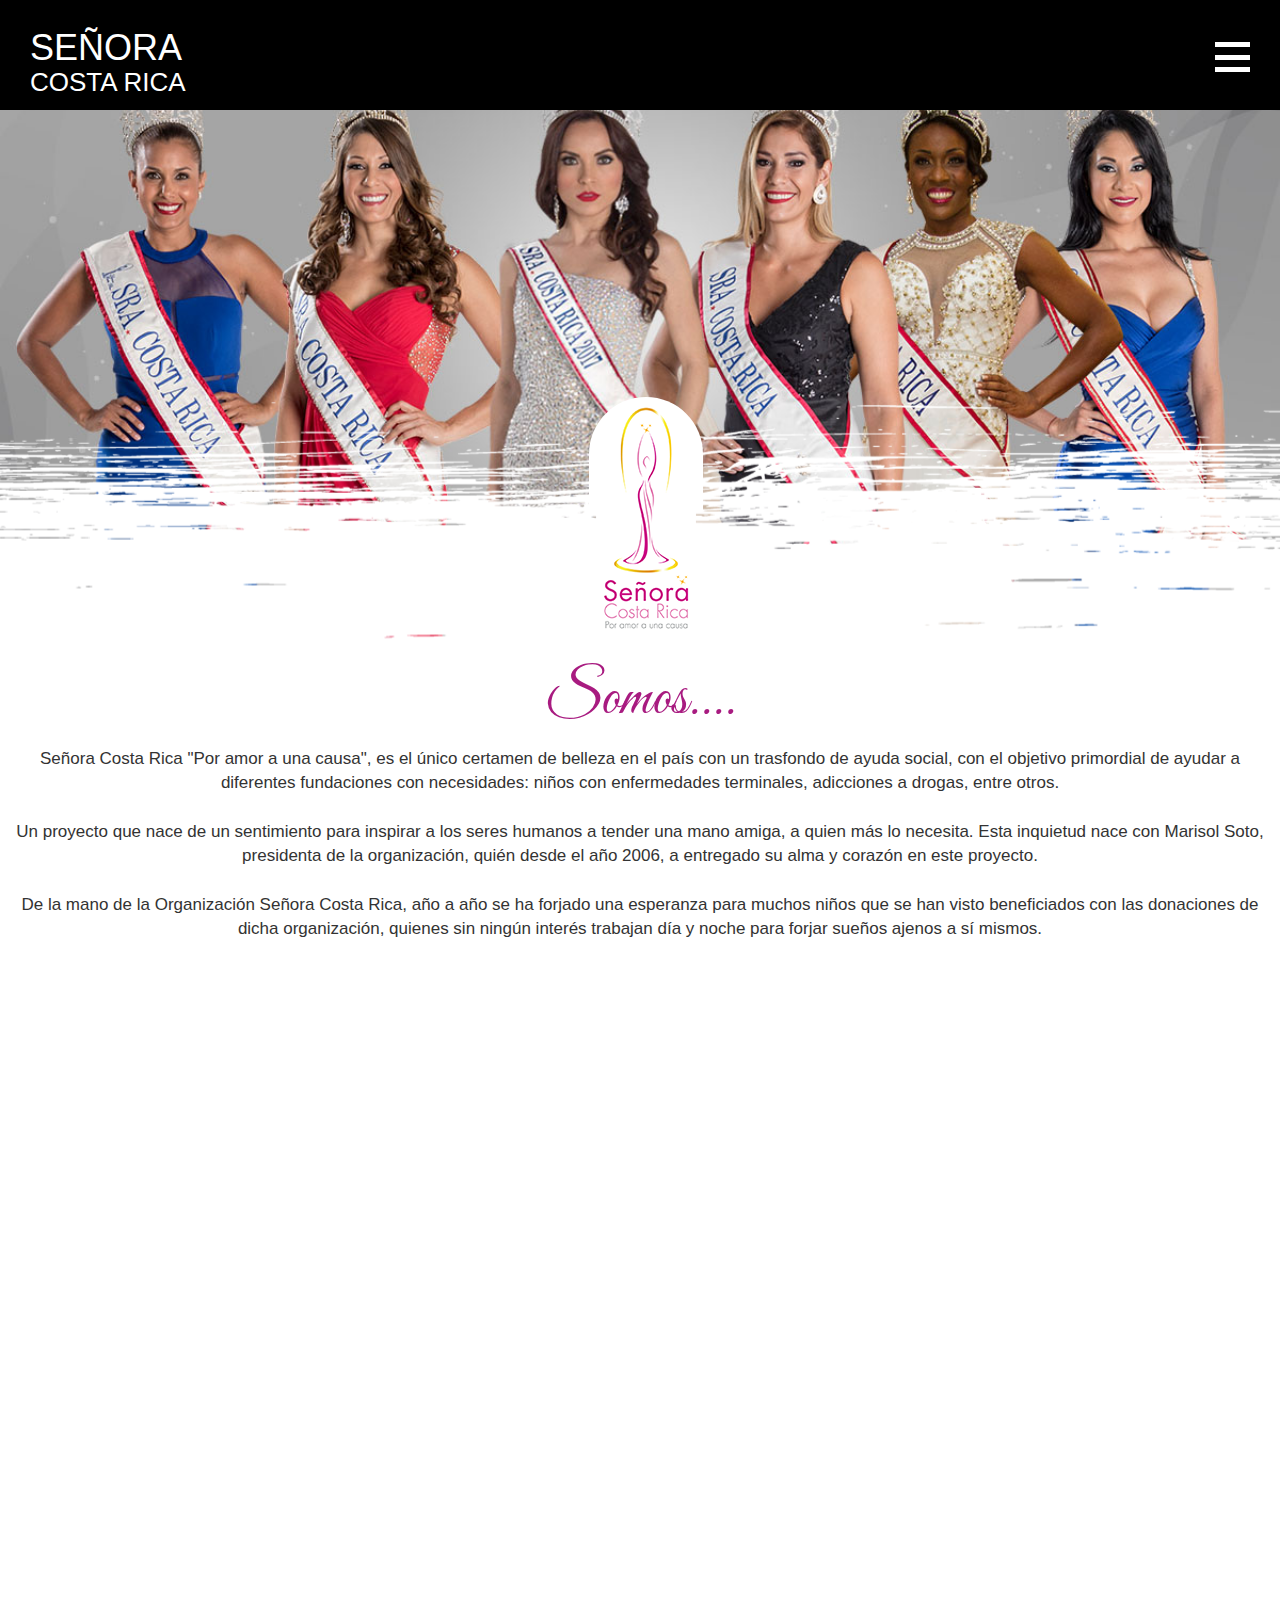
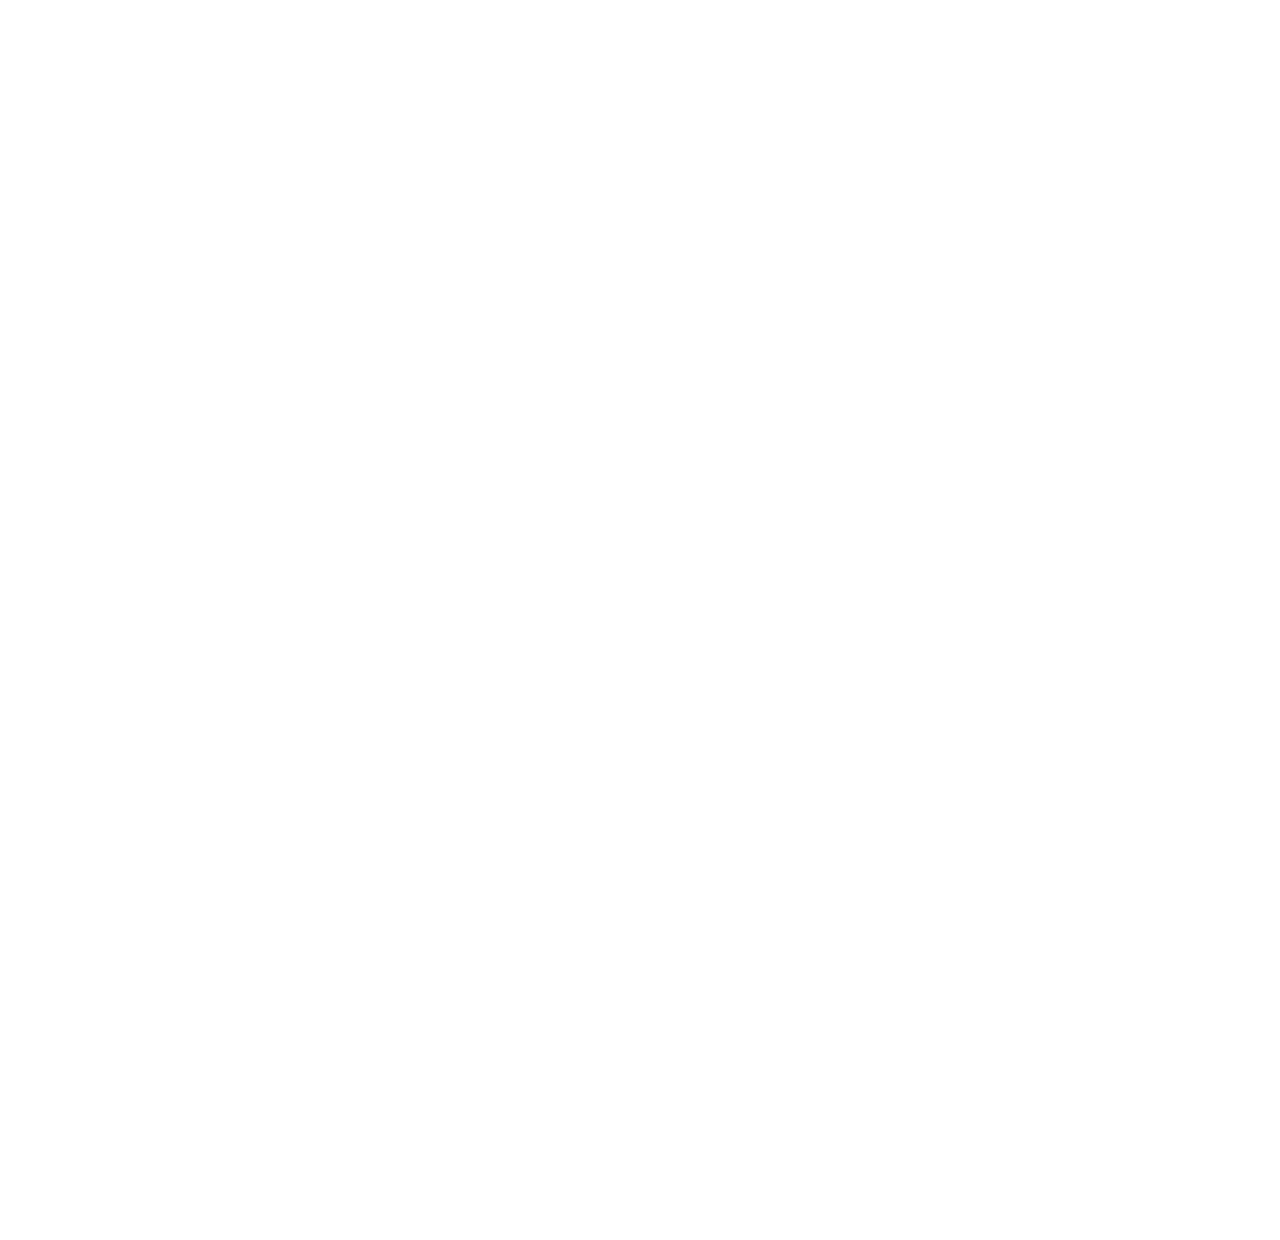
<file: index.html>
<!DOCTYPE html>
<html lang="en">
<head>
  <title>Sra Costa Rica</title>
  <meta charset="utf-8">
  <meta name="viewport" content="width=device-width, initial-scale=1">
  <link rel="stylesheet" href="css/bootstrap.min.css">
  <link rel="stylesheet" href="css/animate.css">
  <link rel="stylesheet" href="css/imagehover.min.css">
  <link rel="stylesheet" href="css/style.css">
  <link rel="stylesheet" href="css/mediaquerys.css">
  <link href="https://fonts.googleapis.com/css?family=Great+Vibes" rel="stylesheet">
 
</head>
<body>
    <div class="menu-fixed">
        <header>
            <div class="container-fluid hidden-xs hidden-sm">
                <div class="logo col-xs-12 col-sm-4 col-md-3 col-lg-3">
                    <a href="index.html">
                        <h1 class="txt-white">SEÑORA</h1>
                        <h3 class="txt-white font-26">COSTA RICA</h3>
                    </a>
                </div>
                <div class="col-xs-12 col-sm-6 col-md-7 col-lg-7">
                    <div class="clearfix">
                        <nav class="navbar navbar-default" id="menu-responsive" role="navigation">
                            <ul class="nav navbar-nav" id="liste1">
                                <li>
                                    <a href="index.html">Inicio</a>
                                </li>
                                <li>
                                    <a href="nosotros.html">Quiénes Sómos</a>
                                </li>
                                <li>
                                    <a href="historia.html">Historia</a>
                                </li>
                                <li>
                                    <a href="noticias.html">Noticias</a>
                                </li>
                                <li>
                                    <a href="galeria.php">Galería</a>
                                </li>
                                <li>
                                    <a href="inscripciones.php">Inscripciones</a>
                                </li>
                                <li>
                                    <a href="https://www.facebook.com/sracostarica" target="_blank">
                                        <img src="img/facebook-logo.png" alt="">
                                    </a>
                                </li>
                                <li>
                                    <a href="https://www.instagram.com/sracostarica" target="_blank">
                                        <img src="img/instagram-logo.png" alt="">
                                    </a>
                                </li>
                            </ul>
                        </nav>
                    </div>
                </div>
                <div id="app" class="col-xs-12 col-sm-2 col-md-2 col-lg-2">
                    <!-- BTN menu responsive -->
                    <div class="btn-menu-responsive menu-close">
                        <div class="in-btn-menu-responsive">
                            <span></span>
                            <span></span>
                            <span></span>
                        </div>
                    </div>
                    <!-- END BTN menu responsive -->
                </div>
            </div>


            <!-- MENU 768PX -->
            <div class="container-fluid hidden-lg hidden-md">
                <nav class="navbar navbar-default">
                  <div class="container-fluid">
                    <div class="navbar-header">
                      <button type="button" class="navbar-toggle collapsed" data-toggle="collapse" data-target="#navbar2">
                        <span class="sr-only">Toggle navigation</span>
                        <span class="icon-bar"></span>
                        <span class="icon-bar"></span>
                        <span class="icon-bar"></span>
                      </button>
                      <a class="navbar-brand" href="index.html">
                        <!-- <img src="img/logotipo1.png"> -->
                        <h1 class="txt-white">SEÑORA</h1>
                        <h3 class="txt-white font-26">COSTA RICA</h3>
                      </a>
                    </div>
                    <div id="navbar2" class="navbar-collapse collapse">
                      <ul class="nav navbar-nav navbar-right">
                        <li>
                            <a href="index.html">Inicio</a>
                        </li>
                        <li>
                            <a href="nosotros.html">Quiénes Sómos</a>
                        </li>
                        <li>
                            <a href="historia.html">Historia</a>
                        </li>
                        <li>
                            <a href="noticias.html">Noticias</a>
                        </li>
                        <li>
                            <a href="galeria.php">Galería</a>
                        </li>
                        <li>
                            <a href="inscripciones.php">Inscripciones</a>
                        </li>
                        <li class="hidden-xs">
                            <a href="https://www.facebook.com/sracostarica" target="_blank">
                                <img src="img/facebook-logo.png" alt="">
                            </a>
                        </li>
                        <li class="hidden-xs">
                            <a href="https://www.instagram.com/sracostarica" target="_blank">
                                <img src="img/instagram-logo.png" alt="">
                            </a>
                        </li>
                      </ul>
                    </div>
                    <!--/.nav-collapse -->
                  </div>
                  <!--/.container-fluid -->
                </nav>
            </div>
            
        </header>
    </div>
    <section class="image-principal aniview slow " data-av-animation="fadeIn">
        <div class="banner-wrapper">
            <div class="logotipo img-wrapper aniview" data-av-animation="slideInUp" >
                <img src="img/logotipo.png" alt="">
            </div>
        </div>
    </section>
    <section class="about-us">
        <div class="container-fluid">
            <div class="row aniview" data-av-animation="zoomIn">
                <h2 class="text-center txt-pink title-great font-60">Somos....</h2>
                <div class="col-xs-12">
                    <div class="description font-txt-general padding-top-1">
                        <p class="text-center ">
                            Señora Costa Rica "Por amor a una causa", es el único certamen de belleza en el 
                            país con un trasfondo de ayuda social, con el objetivo primordial de ayudar a 
                            diferentes fundaciones con necesidades: niños con enfermedades terminales, 
                            adicciones a drogas, entre otros.<br><br>
                            Un proyecto que nace de un sentimiento para inspirar a los seres humanos a
                            tender una mano amiga, a quien más lo necesita. Esta inquietud nace con Marisol 
                            Soto, presidenta de la organización, quién desde el año 2006, a entregado su alma 
                            y corazón en este proyecto.<br><br>
                            De la mano de la Organización Señora Costa Rica, año a año se ha forjado una esperanza 
                            para muchos niños que se han visto beneficiados con las donaciones de dicha organización, 
                            quienes sin ningún interés trabajan día y noche para forjar sueños ajenos a sí mismos.
                        </p>
                    </div>
                </div>
            </div>
        </div>
    </section>
    <section class="galery-inscriptions">
        <div class="container-fluid not-padding-col">
            <div class="clearfix">
                <div class="col-lg-6 col-md-6 col-sm-6 col-xs-12 not-padding-col aniview" data-av-animation="slideInLeft">
                    <a href="inscripciones.php">
                        <div class="col-heigth">
                            <div class="hovereffect">
                                <img class="img-responsive" src="img/inscripciones.png" alt="">
                                <div class="overlay">
                                    <h2>INSCRIPCIONES</h2>
                                </div>
                            </div>
                        </div>
                    </a>
                </div>
                <div class="col-xs-12 col-sm-6 col-md-6 col-lg-6 not-padding-col aniview" data-av-animation="slideInRight">
                    <a href="galeria.php">
                        <div class="col-heigth">
                            <div class="hovereffect">
                                <img class="img-responsive" src="img/galeria.png" alt="">
                                <div class="overlay">
                                    <h2>GALERÍA</h2>
                                    <!-- <p>
                                        <a href="galeria.html">Ver Más</a>
                                    </p> -->
                                </div>
                            </div>
                        </div>
                    </a>
                </div>
            </div>
        </div>
    </section>
    <section class="news">
        <div class="container-fluid not-padding-col">
            <div class="clearfix">
                <h3 class="text-center title-news font-26 aniview" data-av-animation="zoomInRight">Noticias</h3>
                <div class="col-xs-12 col-sm-6 col-md-8 col-lg-8 not-padding-col aniview" data-av-animation="bounceInLeft">
                    <div class="news-img-first height-max">
                    </div>
                </div>
                <div class="col-xs-12 col-sm-6 col-md-4 col-lg-4 not-padding-col mar-bottom-xs aniview" data-av-animation="bounceInRight">
                    <div class="bg-gray">
                        <div class="txt-content-news height-max">
                            <h4 class="text-center padding-top-5">Costa Rica obtinene el segundo  <br> 
                                lugar en Señora Mundo</h4>
                            <p class="text-center padding-top-1">
                                16 de diciembre, 2017 | La Nación
                            </p>
                            <div class="padding-top-5 text-center">
                                <a href="https://www.nacion.com/viva/costa-rica-obtiene-el-segundo-lugar-en-sra-mundo/55LNICVVU5BK5AHQEMNP5JQN74/story/" target="_blank" class="boton">
                                    Ver más
                                </a>
                            </div>
                        </div>
                    </div>
                </div>
                <div class="col-xs-12 col-sm-6 col-md-4 col-lg-4 not-padding-col aniview" data-av-animation="bounceInLeft">
                    <div class="bg-gray">
                        <div class="txt-content-news height-max">
                            <h4 class="text-center padding-top-5">Jennifer Miranda es la nueva <br> 
                                Señora Costa Rica</h4>
                            <p class="text-center padding-top-1">
                                7 Noviembre, 2017 | La Nación
                            </p>
                            <div class="padding-top-5 text-center">
                                <a href="https://www.nacion.com/viva/farandula/jennifer-miranda-es-la-nueva-senora-costa-rica/WXU2IK4HTBCN5F6U4X4O54XDJE/story/" target="_blank" class="boton">
                                    Ver más
                                </a>
                            </div> 
                        </div>
                    </div>
                </div>
                <div class="col-xs-12 col-sm-6 col-md-8 col-lg-8 not-padding-col aniview" data-av-animation="bounceInRight">
                    <div class="news-img-second height-max">
                    </div>
                </div>
            </div>
        </div>
    </section>
    <section class="patrocinadores">
        <div class="container-fluid">
            <!-- <div class="marca-de-agua">
            </div> -->
            <div class="row">
                <h3 class="text-center title-news font-26 margin-bottom-2 aniview" data-av-animation="zoomIn">Patrocinadores</h3>
                <div class="col-xs-6 col-sm-3 col-md-2 col-lg-2">
                    <div class="img-wrapper text-center aniview"  data-av-animation="zoomIn">
                        <img src="img/logos-patrocinadores/logo-1.png" alt="">
                    </div>
                </div>
                <div class="col-xs-6 col-sm-3 col-md-2 col-lg-2" >
                    <div class="img-wrapper text-center aniview" data-av-animation="zoomIn">
                        <img src="img/logos-patrocinadores/logo-2.png" alt="">
                    </div>
                </div>
                <div class="col-xs-6 col-sm-3 col-md-2 col-lg-2">
                    <div class="img-wrapper text-center aniview" data-av-animation="zoomIn">
                        <img src="img/logos-patrocinadores/logo-3.png" alt="">
                    </div>
                </div>
                <div class="col-xs-6 col-sm-3 col-md-2 col-lg-2 ">
                    <div class="img-wrapper text-center aniview" data-av-animation="zoomIn">
                        <img src="img/logos-patrocinadores/logo-4.png" alt="">
                    </div>
                </div>
                <div class="col-xs-6 col-sm-3 col-md-2 col-lg-2" >
                    <div class="img-wrapper text-center aniview" data-av-animation="zoomIn">
                        <img src="img/logos-patrocinadores/logo-5.png" alt="">
                    </div>
                </div>
                <div class="col-xs-6 col-sm-3 col-md-2 col-lg-2" >
                    <div class="img-wrapper text-center aniview" data-av-animation="zoomIn">
                        <img src="img/logos-patrocinadores/logo-6.png" alt="">
                    </div>
                </div>
                <div class="col-xs-6 col-sm-3 col-md-2 col-lg-2" >
                    <div class="img-wrapper text-center aniview" data-av-animation="zoomIn">
                        <img src="img/logos-patrocinadores/logo-7.png" alt="">
                    </div>
                </div>
                <div class="col-xs-6 col-sm-3 col-md-2 col-lg-2" >
                    <div class="img-wrapper text-center aniview" data-av-animation="zoomIn">
                        <img src="img/logos-patrocinadores/logo-8.png" alt="">
                    </div>
                </div>
                <div class="col-xs-6 col-sm-3 col-md-2 col-lg-2" > 
                    <div class="img-wrapper text-center aniview" data-av-animation="zoomIn">
                        <img src="img/logos-patrocinadores/logo-9.png" alt="">
                    </div>
                </div>
                <div class="col-xs-6 col-sm-3 col-md-2 col-lg-2">
                    <div class="img-wrapper text-center aniview" data-av-animation="zoomIn">
                        <img src="img/logos-patrocinadores/logo-10.png" alt="">
                    </div>
                </div>
                <div class="col-xs-6 col-sm-3 col-md-2 col-lg-2" >
                    <div class="img-wrapper text-center aniview" data-av-animation="zoomIn" >
                        <img src="img/logos-patrocinadores/logo-11.png" alt="">
                    </div>
                </div>
                <div class="col-xs-6 col-sm-3 col-md-2 col-lg-2" >
                    <div class="img-wrapper text-center aniview" data-av-animation="zoomIn">
                        <img src="img/logos-patrocinadores/logo-12.png" alt="">
                    </div>
                </div>
                <div class="col-xs-6 col-sm-3 col-md-2 col-lg-2" >
                    <div class="img-wrapper text-center aniview" data-av-animation="zoomIn">
                        <img src="img/logos-patrocinadores/logo-13.png" alt="">
                    </div>
                </div>
                <div class="col-xs-6 col-sm-3 col-md-2 col-lg-2" >
                    <div class="img-wrapper text-center aniview" data-av-animation="zoomIn">
                        <img src="img/logos-patrocinadores/logo-14.png" alt="">
                    </div>
                </div>
                <div class="col-xs-6 col-sm-3 col-md-2 col-lg-2" >
                    <div class="img-wrapper text-center aniview" data-av-animation="zoomIn">
                        <img src="img/logos-patrocinadores/logo-15.png" alt="">
                    </div>
                </div>
                <div class="col-xs-6 col-sm-3 col-md-2 col-lg-2">
                    <div class="img-wrapper text-center aniview" data-av-animation="zoomIn">
                        <img src="img/logos-patrocinadores/logo-16.png" alt="">
                    </div>
                </div>
                <div class="col-xs-6 col-sm-3 col-md-2 col-lg-2">
                    <div class="img-wrapper text-center aniview" data-av-animation="zoomIn">
                        <img src="img/logos-patrocinadores/logo-17.png" alt="">
                    </div>
                </div>
                <div class="col-xs-6 col-sm-3 col-md-2 col-lg-2 ">
                    <div class="img-wrapper text-center aniview" data-av-animation="zoomIn">
                        <img src="img/logos-patrocinadores/logo-18.png" alt="">
                    </div>
                </div>
            </div>
        </div>
    </section>
    <footer class="aniview"  data-av-animation="zoomIn">
        <div class="bgpink">
            <div class="container-fluid">
                <div class="row">
                    <div class="col-xs-12 col-sm-12 col-md-12 col-lg-12 text-center">
                        <div class="information-footer">
                            <p class="copyright">
                                Derechos reservados, Señora Costa Rica 2018
                            </p>
                            <p class="tel-email">
                                <a href="mailto:info@sracostarica.com">info@sracostarica.com</a>
                            </p>
                            <p>
                                <a href="https://www.facebook.com/sracostarica" class="icon" target="_blank">
                                    <img src="img/facebook-negro.png" alt="">
                                </a>
                                <a href="https://www.instagram.com/sracostarica" class="icon" target="_blank">
                                    <img src="img/instagram-negro.png" alt="">
                                </a>
                            </p>
                        </div>
                    </div>
                </div>
            </div>
        </div>
    </footer>
    <script src="js/jquery.js"></script>
    <script src="js/jquery.aniview.js"></script>
    <script src="js/bootstrap.min.js"></script>
    <script src ="js/main.js"></script>
    </body>
</html>
</file>
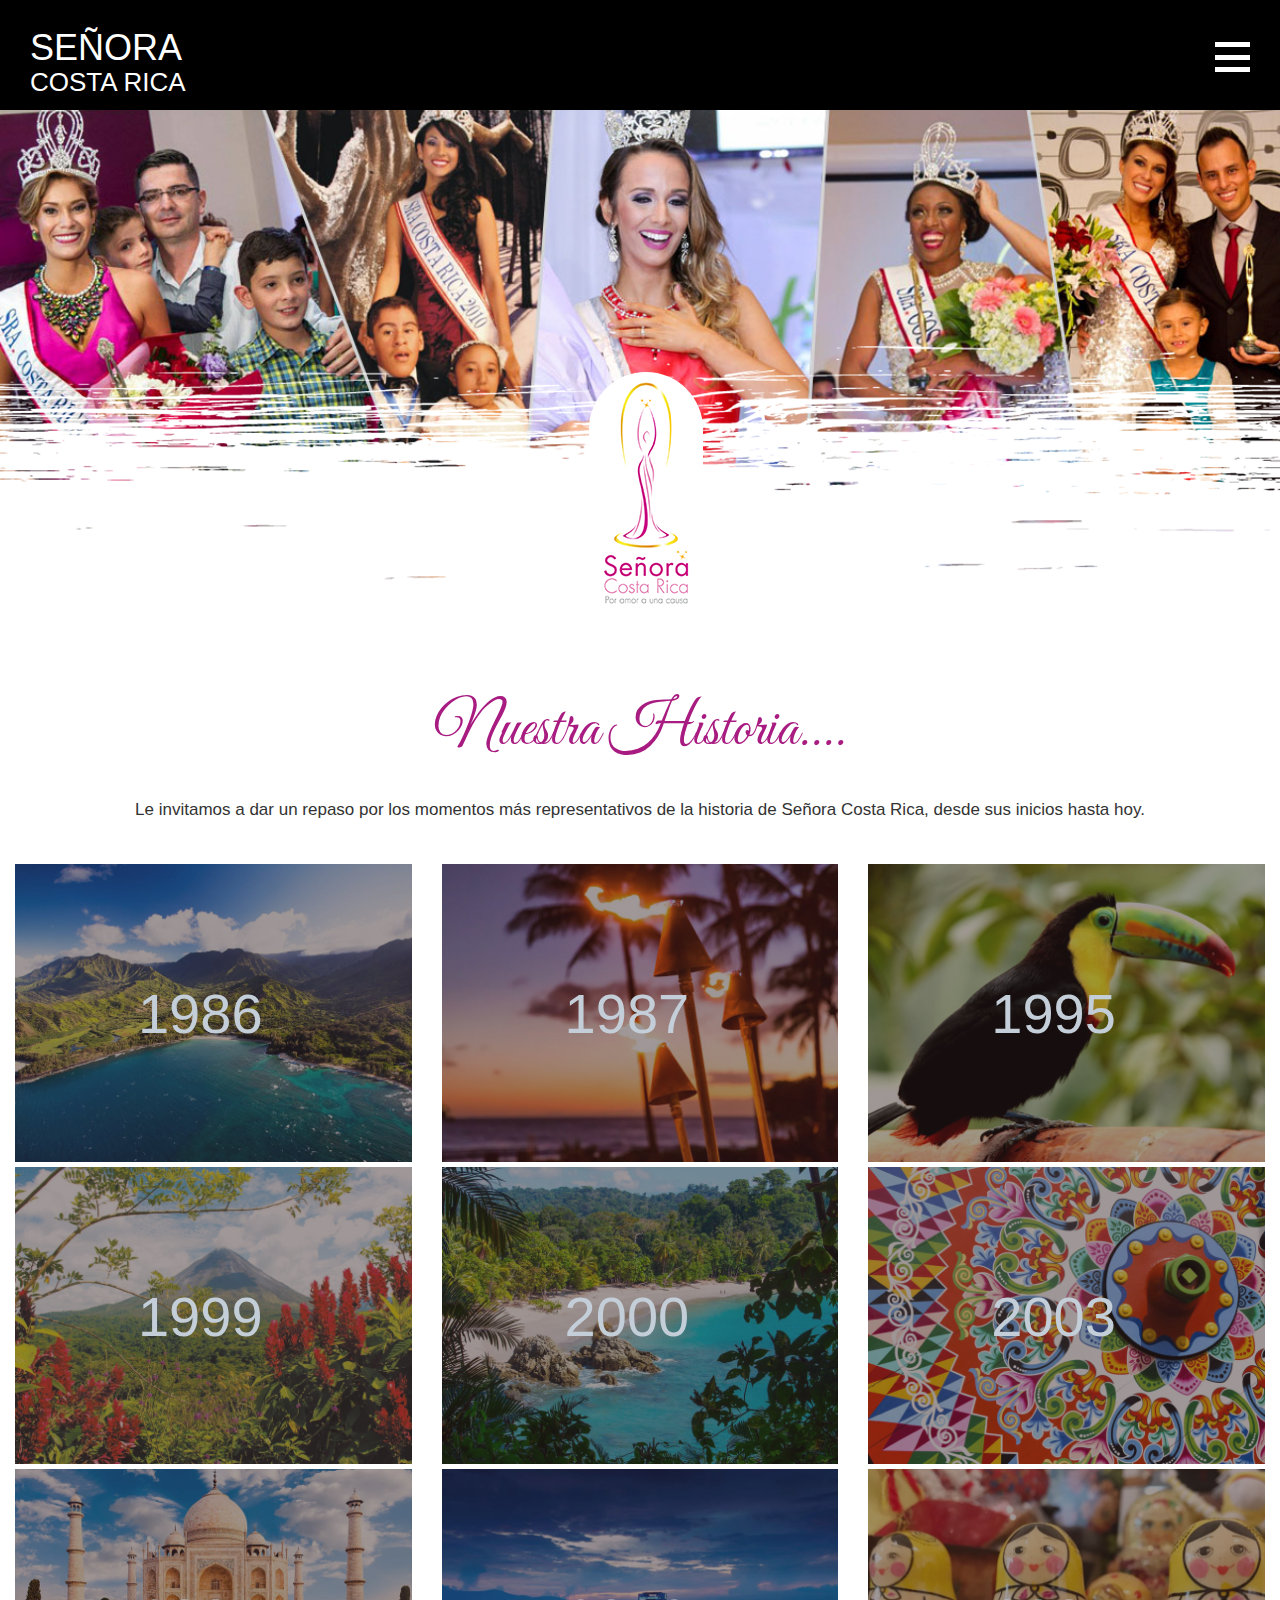
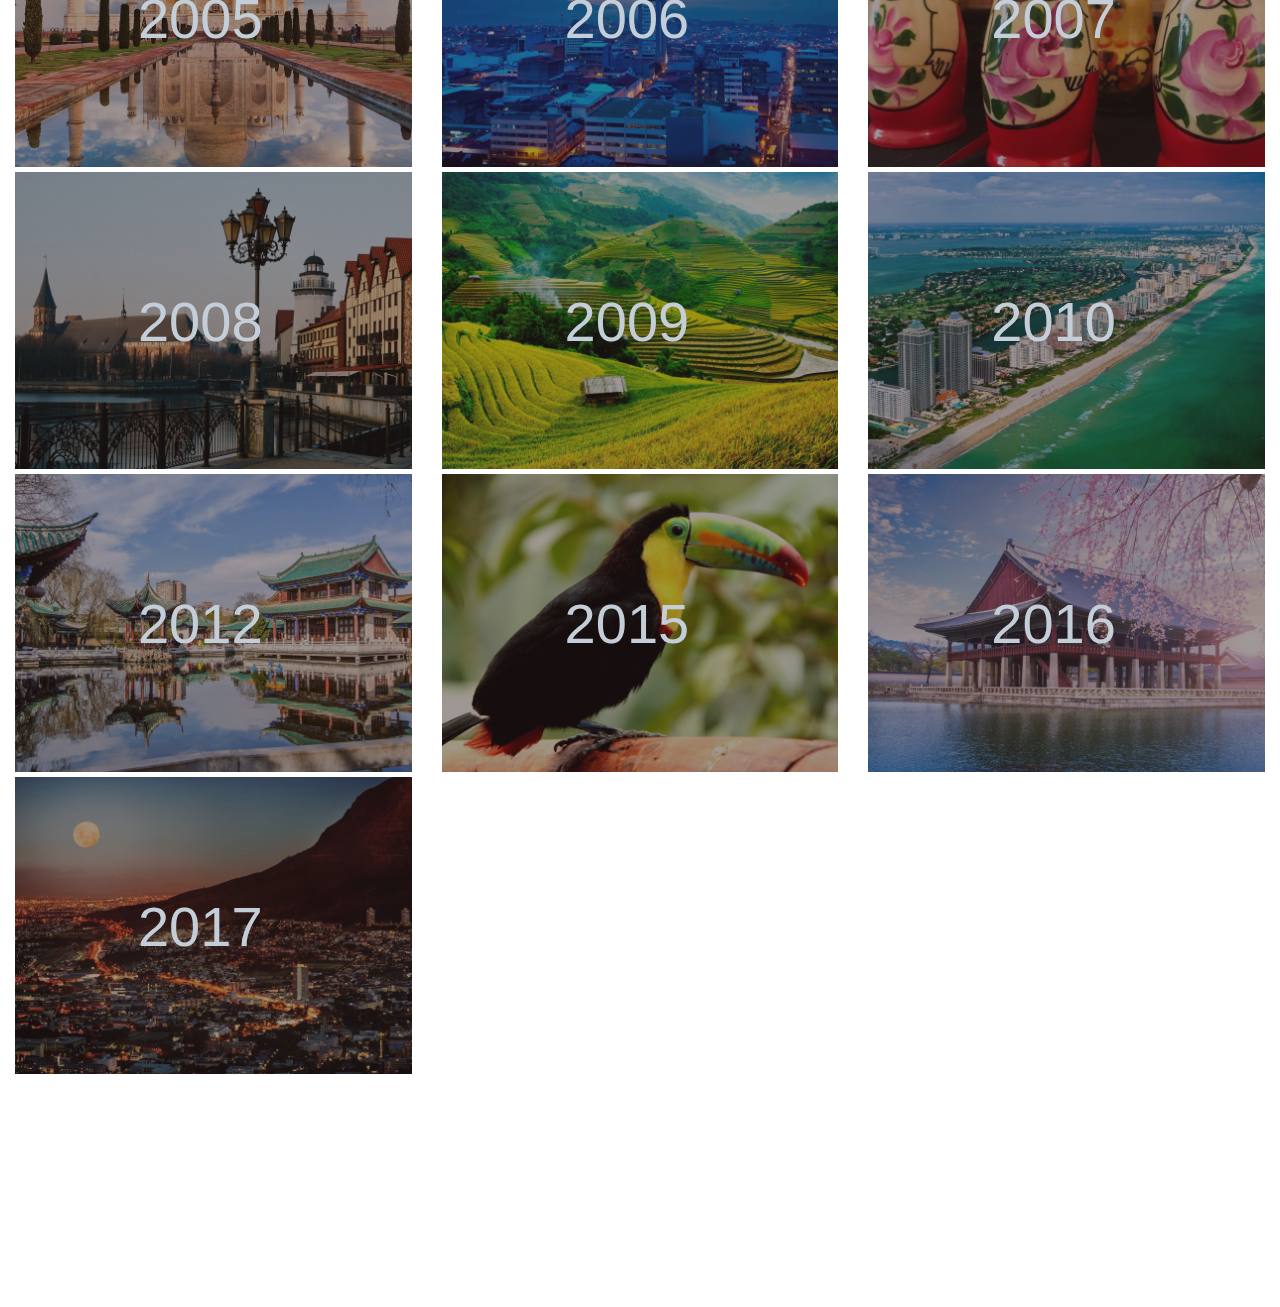
<file: historia.html>
<!DOCTYPE html>
<html lang="en">
<head>
  <title>Sra Costa Rica</title>
  <meta charset="utf-8">
  <meta name="viewport" content="width=device-width, initial-scale=1">
  <link rel="stylesheet" href="css/bootstrap.min.css">
  <link rel="stylesheet" href="css/animate.css">
  <link rel="stylesheet" href="css/imagehover.min.css">
  <link rel="stylesheet" href="css/style.css">
  <link rel="stylesheet" href="css/mediaquerys.css">
  <link href="https://fonts.googleapis.com/css?family=Great+Vibes" rel="stylesheet">
 
</head>
<body>
    <div class="menu-fixed">
        <header>
            <div class="container-fluid hidden-xs hidden-sm">
                <div class="logo col-xs-12 col-sm-4 col-md-3 col-lg-3">
                    <a href="index.html">
                        <h1 class="txt-white">SEÑORA</h1>
                        <h3 class="txt-white font-26">COSTA RICA</h3>
                    </a>
                </div>
                <div class="col-xs-12 col-sm-6 col-md-7 col-lg-7">
                    <div class="clearfix">
                        <nav class="navbar navbar-default" id="menu-responsive" role="navigation">
                            <ul class="nav navbar-nav" id="liste1">
                                <li>
                                    <a href="index.html">Inicio</a>
                                </li>
                                <li>
                                    <a href="nosotros.html">Quiénes Sómos</a>
                                </li>
                                <li>
                                    <a href="historia.html">Historia</a>
                                </li>
                                <li>
                                    <a href="noticias.html">Noticias</a>
                                </li>
                                <li>
                                    <a href="galeria.php">Galería</a>
                                </li>
                                <li>
                                    <a href="inscripciones.php">Inscripciones</a>
                                </li>
                                <li>
                                    <a href="https://www.facebook.com/sracostarica" target="_blank">
                                        <img src="img/facebook-logo.png" alt="">
                                    </a>
                                </li>
                                <li>
                                    <a href="https://www.instagram.com/sracostarica" target="_blank">
                                        <img src="img/instagram-logo.png" alt="">
                                    </a>
                                </li>
                            </ul>
                        </nav>
                    </div>
                </div>
                <div id="app" class="col-xs-12 col-sm-2 col-md-2 col-lg-2">
                    <!-- BTN menu responsive -->
                    <div class="btn-menu-responsive menu-close">
                        <div class="in-btn-menu-responsive">
                            <span></span>
                            <span></span>
                            <span></span>
                        </div>
                    </div>
                    <!-- END BTN menu responsive -->
                </div>
            </div>


            <!-- MENU 768PX -->
            <div class="container-fluid  hidden-lg hidden-md">
                <nav class="navbar navbar-default">
                  <div class="container-fluid">
                    <div class="navbar-header">
                      <button type="button" class="navbar-toggle collapsed" data-toggle="collapse" data-target="#navbar2">
                        <span class="sr-only">Toggle navigation</span>
                        <span class="icon-bar"></span>
                        <span class="icon-bar"></span>
                        <span class="icon-bar"></span>
                      </button>
                      <a class="navbar-brand" href="index.html">
                        <!-- <img src="img/logotipo1.png"> -->
                        <h1 class="txt-white">SEÑORA</h1>
                        <h3 class="txt-white font-26">COSTA RICA</h3>
                      </a>
                    </div>
                    <div id="navbar2" class="navbar-collapse collapse">
                      <ul class="nav navbar-nav navbar-right">
                        <li>
                            <a href="index.html">Inicio</a>
                        </li>
                        <li>
                            <a href="nosotros.html">Quiénes Sómos</a>
                        </li>
                        <li>
                            <a href="historia.html">Historia</a>
                        </li>
                        <li>
                            <a href="noticias.html">Noticias</a>
                        </li>
                        <li>
                            <a href="galeria.php">Galería</a>
                        </li>
                        <li>
                            <a href="inscripciones.php">Inscripciones</a>
                        </li>
                        <li class="hidden-xs">
                            <a href="https://www.facebook.com/sracostarica" target="_blank">
                                <img src="img/facebook-logo.png" alt="">
                            </a>
                        </li>
                        <li class="hidden-xs">
                            <a href="https://www.instagram.com/sracostarica" target="_blank">
                                <img src="img/instagram-logo.png" alt="">
                            </a>
                        </li>
                      </ul>
                    </div>
                    <!--/.nav-collapse -->
                  </div>
                  <!--/.container-fluid -->
                </nav>
            </div>
        </header>
    </div>
    <section class="image-principal">
        <div class="banner banner-historia aniview slow" data-av-animation="fadeIn">
            <div class="logotipo img-wrapper aniview" data-av-animation="slideInUp" >
                <img src="img/logotipo.png" alt="">
            </div>
        </div>
    </section>
    <section class="about-us" style="padding: 7em 0 8em 0;" >
        <div class="container-fluid">
            <div class="row">
                <h2 class="text-center txt-pink title-great font-60 aniview" data-av-animation="slideInLeft" style="margin-bottom: 20px;">Nuestra Historia....</h2>
                <div class="col-xs-12">
                    <div class="description font-txt-general padding-top-1 aniview" data-av-animation="slideInLeft" style="margin-bottom: 3em;">
                        <p class="text-center ">
                            Le invitamos a dar un repaso por los momentos más representativos de la historia 
                            de Señora Costa Rica, desde sus inicios hasta hoy.
                        </p>
                    </div>
                </div>
                <div class="col-xs-12 col-sm-6 col-md-4 col-lg-4 primer-año aniview" data-av-animation="rotateInDownLeft">
                    <figure class="imghvr-hinge-up">
                        <img src="img/Historia/Hawaii.jpg" alt="example-image"/>
                        <figcaption>
                        <h3 class="text-center">1986</h3>
                        <p>Sucetty Salas Quintanilla es nombrada Virreina del certamen en Hawai, 
                            Estados Unidos, tras la ganadora de ese año la colombiana Astrid Elena de Navia. 
                            La señora Salas fue Miss Costa Rica Mundo 1981 y Reina Internacional del Mar 1981 
                            en Guayaquil, Ecuador.
                        </p>
                        </figcaption>
                        <div class="overlay-historia">
                            <h2>1986</h2>
                        </div>
                    </figure>
                </div>
                <div class="col-xs-12 col-sm-6 col-md-4 col-lg-4 segundo-año aniview"  data-av-animation="slideInDown">
                    <figure class="imghvr-hinge-up">
                        <img src="img/Historia/Hawaii-2.jpg" alt="example-image"/>
                        <figcaption>
                        <h3 class="text-center">1987</h3>
                        <p>La bella modelo Irisol Guell de Salas participó en el certamen Mrs. World de ese año en Hawai.
                        </p>
                        </figcaption>
                        <div class="overlay-historia">
                            <h2>1987</h2>
                        </div>
                    </figure>
                </div>
                <div class="col-xs-12 col-sm-6 col-md-4 col-lg-4 tercer-año aniview" data-av-animation="rotateInDownRight">
                    <figure class="imghvr-hinge-up">
                        <img src="img/Historia/costa-rica95.jpg" alt="example-image"/>
                        <figcaption>
                        <h3 class="text-center">1995</h3>
                        <p>
                            La franquicia seleccionó Costa Rica como sede para el certamen internacional 
                            y la representación del país recayó en la bellísima Marisol Soto.
                            La experiencia de la señora Marisol Soto como:  Miss Fotogénica de 
                            Miss América Internacional 1992 en Honduras, la mejor modelo de Miss Internacional 
                            1992 en Japón, entre otros, la colocaron en el primer lugar y se coronó Mrs. World 1995.
                        </p>
                        </figcaption>
                        <div class="overlay-historia">
                            <h2>1995</h2>
                        </div>
                    </figure>
                </div>
                <div class="col-xs-12 col-sm-6 col-md-4 col-lg-4 segundo-año aniview"  data-av-animation="rotateInUpLeft">
                    <figure class="imghvr-hinge-up">
                        <img src="img/Historia/costa-rica99.jpg" alt="example-image"/>
                        <figcaption>
                        <h3 class="text-center">1999</h3>
                        <p>
                            La señora Freer participó en el certamen Mrs. World del año tras haber sido Miss Costa Rica 
                            Universe 1989 y Reina Internacional del Café 1989 en Colombia.
                        </p>
                        </figcaption>
                        <div class="overlay-historia">
                            <h2>1999</h2>
                        </div>
                    </figure>
                </div>
                <div class="col-xs-12 col-sm-6 col-md-4 col-lg-4 cuarto-año aniview"  data-av-animation="slideInUp">
                    <figure class="imghvr-hinge-up">
                        <img src="img/Historia/costa-rica2000.jpg" alt="example-image"/>
                        <figcaption>
                        <h3 class="text-center">2000-2002</h3>
                        <p>
                            Las señoras Hazel Ureña y Maureen Cob participaron en los certámenes, respectivamente.
                        </p>
                        </figcaption>
                        <div class="overlay-historia">
                            <h2>2000</h2>
                        </div>
                    </figure>
                </div>
                <div class="col-xs-12 col-sm-6 col-md-4 col-lg-4 primer-año aniview" data-av-animation="rotateInUpRight">
                    <figure class="imghvr-hinge-up">
                        <img src="img/Historia/costa-rica2003.jpg" alt="example-image">
                        <figcaption>
                        <h3 class="text-center">2003</h3>
                        <p>
                            Costa Rica vuelve a brillar en Mrs. World 
                            cuando la señora Ana Yanci González se ubica en el tercer lugar, 
                            quien primero fue Tica Linda 1995.
                        </p>
                        </figcaption>
                        <div class="overlay-historia">
                            <h2>2003</h2>
                        </div>
                    </figure>
                </div>
                <div class="col-xs-12 col-sm-6 col-md-4 col-lg-4 segundo-año aniview" data-av-animation="rotateInDownLeft">
                    <figure class="imghvr-hinge-up">
                        <img src="img/Historia/india-2005.jpg" alt="example-image">
                        <figcaption>
                        <h3 class="text-center">2005</h3>
                        <p>
                            La guapísima Jazmín Morales Camacho, ex Miss Costa Rica 1994, representa al 
                            país en el certamen realizado en la India.
                        </p>
                        </figcaption>
                        <div class="overlay-historia">
                            <h2>2005</h2>
                        </div>
                    </figure>
                </div>
                <div class="col-xs-12 col-sm-6 col-md-4 col-lg-4 cuarto-año aniview" data-av-animation="slideInUp">
                    <figure class="imghvr-hinge-up">
                        <img src="img/Historia/costa-rica2006.jpg" alt="example-image">
                        <figcaption>
                        <h3 class="text-center">2006</h3>
                        <p>
                            Se concretó el sueño de la señora Marisol Soto, propietaria de la franquicia Mrs. World en el país, 
                            al realizar por primera vez el certamen Señora Costa Rica Mundo. Tomaron parte 35 señoras entre las 
                            que se seleccionaron 10 finalistas.
                            La corona de ese año la llevó la señora Andrea Bermúdez, quien también nos representó en 
                            el certamen Mrs. World en Rusia y obtuvo un destacadísimo Virreinato.
                        </p>
                        </figcaption>
                        <div class="overlay-historia">
                            <h2>2006</h2>
                        </div>
                    </figure>
                </div>
                <div class="col-xs-12 col-sm-6 col-md-4 col-lg-4 tercer-año aniview" data-av-animation="rotateInUpRight">
                    <figure class="imghvr-hinge-up">
                        <img src="img/Historia/rusia2006.jpg" alt="example-image">
                        <figcaption>
                        <h3 class="text-center">2007</h3>
                        <p>
                            La señora Lorena Villalobos Varela obtiene la corona de Señora Costa Rica de ese año 
                            y representa al paí en el certamen internacional en la Riviera Rusa de Sochi.
                        </p>
                        </figcaption>
                        <div class="overlay-historia">
                            <h2>2007</h2>
                        </div>
                    </figure>
                </div>
                <div class="col-xs-12 col-sm-6 col-md-4 col-lg-4 primer-año aniview" data-av-animation="rotateInUpRight">
                    <figure class="imghvr-hinge-up">
                        <img src="img/Historia/rusia2008.jpg" alt="example-image">
                        <figcaption>
                        <h3 class="text-center">2008</h3>
                        <p>
                            La señora Karol Hernández Alpízar es coronada Señora Costa Rica y participa en el 
                            certamen Mrs. World de ese año en Kaliningrado, Rusia.
                        </p>
                        </figcaption>
                        <div class="overlay-historia">
                            <h2>2008</h2>
                        </div>
                    </figure>
                </div>
                <div class="col-xs-12 col-sm-6 col-md-4 col-lg-4 tercer-año aniview" data-av-animation="slideInLeft">
                    <figure class="imghvr-hinge-up">
                        <img src="img/Historia/vietnam2009.jpg" alt="example-image">
                        <figcaption>
                        <h3 class="text-center">2009</h3>
                        <p>
                            La señora Mayryn Carrillo Murillo obtuvo el primer lugar del certamen Señora Costa Rica de ese 
                            año y representó al país en el concurso Señora Mundo que se realizó en Vietnam.
                        </p>
                        </figcaption>
                        <div class="overlay-historia">
                            <h2>2009</h2>
                        </div>
                    </figure>
                </div>
                <div class="col-xs-12 col-sm-6 col-md-4 col-lg-4 cuarto-año aniview" data-av-animation="rotateInDownLeft">
                    <figure class="imghvr-hinge-up">
                        <img src="img/Historia/florida2010.jpg" alt="example-image">
                        <figcaption>
                        <h3 class="text-center">2010</h3>
                        <p>
                            La señora Adriana Aguilar es coronada Señora Costa Rica de ese año y representó 
                            al país en el concurso Señora Mundo en Orlando, Florida.
                        </p>
                        </figcaption>
                        <div class="overlay-historia">
                            <h2>2010</h2>
                        </div>
                    </figure>
                </div>
                <div class="col-xs-12 col-sm-6 col-md-4 col-lg-4 segundo-año aniview" data-av-animation="rotateInUpLeft">
                    <figure class="imghvr-hinge-up">
                        <img src="img/Historia/china2012.jpg" alt="example-image">
                        <figcaption>
                        <h3 class="text-center">2012</h3>
                        <p>
                            La señora Helga Barrantes se coronó Señora Costa Rica de ese año y representó al país 
                            en Señora Mundo 2013, que se celebró en China.
                        </p>
                        </figcaption>
                        <div class="overlay-historia">
                            <h2>2012</h2>
                        </div>
                    </figure>
                </div>
                <div class="col-xs-12 col-sm-6 col-md-4 col-lg-4 cuarto-año aniview" data-av-animation="slideInUp">
                    <figure class="imghvr-hinge-up">
                        <img src="img/Historia/costa-rica95.jpg" alt="example-image">
                        <figcaption>
                        <h3 class="text-center">2015</h3>
                        <p>
                            La señora Shakira McDonald es coronada Señora Costa Rica, tras haber sido Miss 
                            Costa Rica Intercontinental en el año 2000, y representó al país en el certamen internacional.
                        </p>
                        </figcaption>
                        <div class="overlay-historia">
                            <h2>2015</h2>
                        </div>
                    </figure>
                </div>
                <div class="col-xs-12 col-sm-6 col-md-4 col-lg-4 primer-año aniview" data-av-animation="rotateInDownLeft">
                    <figure class="imghvr-hinge-up">
                        <img src="img/Historia/corea2016.jpg" alt="example-image">
                        <figcaption>
                        <h3 class="text-center">2016</h3>
                        <p>
                            La señora Maureen Boza se corona Señora Costa Rica de ese año y representó 
                            al país en el concurso Señora Mundo que se realizó en Corea del Sur.
                        </p>
                        </figcaption>
                        <div class="overlay-historia">
                            <h2>2016</h2>
                        </div>
                    </figure>
                </div>
                <div class="col-xs-12 col-sm-6 col-md-4 col-lg-4 cuarto-año aniview" data-av-animation="rotateInDownLeft">
                    <figure class="imghvr-hinge-up">
                        <img src="img/Historia/sudafria2017.jpg" alt="example-image">
                        <figcaption>
                        <h3 class="text-center">2017</h3>
                        <p>
                            La señora Jennifer Miranda es coronada Señora Costa Rica de este año y representó al
                             país en el certamen Señora Mundo que se realizó en Sudáfrica, obteniendo el Virreinato 
                             del concurso y dejando nuevamente en alto al país.
                        </p>
                        </figcaption>
                        <div class="overlay-historia">
                            <h2>2017</h2>
                        </div>
                    </figure>
                </div>
            </div>
        </div>
    </section>
    <footer class="aniview"  data-av-animation="zoomIn">
        <div class="bgpink">
            <div class="container-fluid">
                <div class="row">
                    <div class="col-xs-12 col-sm-12 col-md-12 col-lg-12 text-center">
                        <div class="information-footer">
                            <p class="copyright">
                                Derechos reservados, Señora Costa Rica 2018
                            </p>
                            <p class="tel-email">
                                <a href="mailto:info@sracostarica.com">info@sracostarica.com</a>
                            </p>
                            <p>
                                <a href="https://www.facebook.com/sracostarica" class="icon" target="_blank">
                                    <img src="img/facebook-negro.png" alt="">
                                </a>
                                <a href="https://www.instagram.com/sracostarica" class="icon" target="_blank">
                                    <img src="img/instagram-negro.png" alt="">
                                </a>
                            </p>
                        </div>
                    </div>
                </div>
            </div>
        </div>
    </footer>
    <script src="js/jquery.js"></script>
    <script src="js/jquery.aniview.js"></script>
    <script src="js/bootstrap.min.js"></script>
    <script src ="js/main.js"></script>
    </body>
</html>
</file>
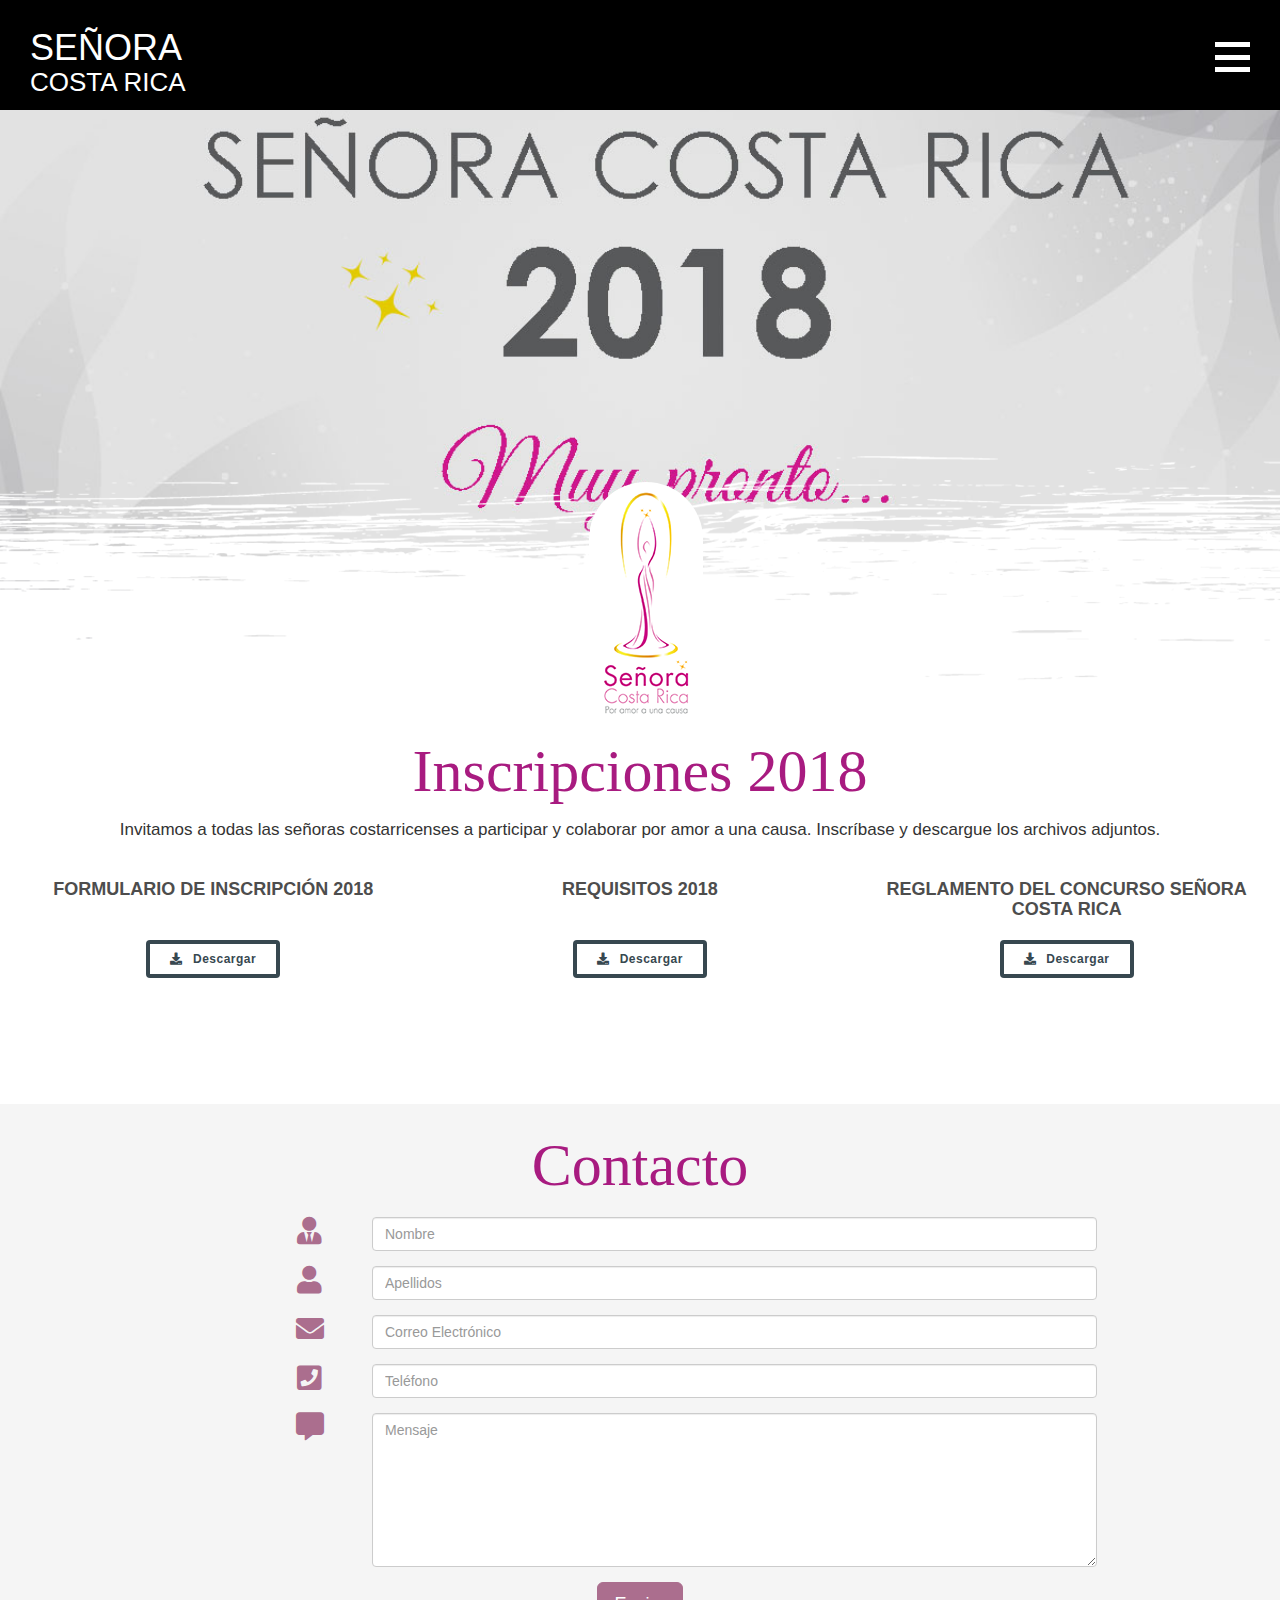
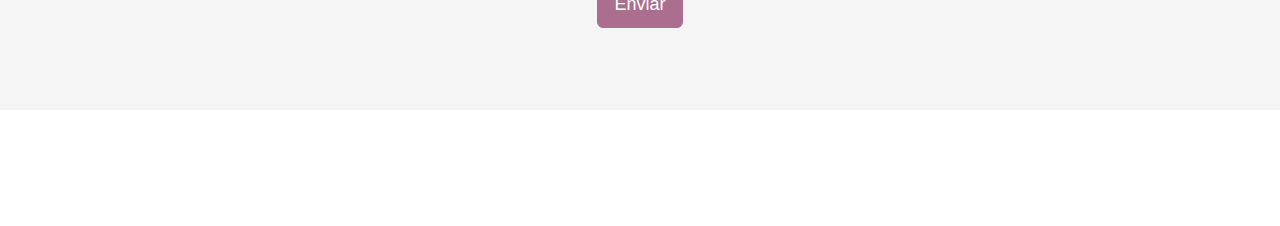
<file: inscripciones.html>
<!DOCTYPE html>
<html lang="en">
<head>
  <title>Sra Costa Rica</title>
  <meta charset="utf-8">
  <meta name="viewport" content="width=device-width, initial-scale=1">
  <link rel="stylesheet" href="css/bootstrap.min.css">
  <link rel="stylesheet" href="css/animate.css">
  <link rel="stylesheet" href="css/imagehover.min.css">
  <link rel="stylesheet" href="css/style.css">
  <link rel="stylesheet" href="css/mediaquerys.css">
  <link rel="stylesheet" href="https://use.fontawesome.com/releases/v5.0.13/css/all.css">
 
</head>
<body>
    <header>
        <div class="container-fluid">
            <div class="logo col-xs-12 col-sm-4 col-md-3 col-lg-3">
                <h1 class="txt-white">SEÑORA</h1>
                <h3 class="txt-white font-26">COSTA RICA</h3>
            </div>
            <div class="col-xs-12 col-sm-6 col-md-7 col-lg-7">
                <div class="clearfix">
                    <nav class="navbar navbar-default" id="menu-responsive" role="navigation">
                        <ul class="nav navbar-nav" id="liste1">
                            <li>
                                <a href="index.html">Inicio</a>
                            </li>
                            <li>
                                <a href="nosotros.html">Quiénes Sómos</a>
                            </li>
                            <li>
                                <a href="historia.html">Historia</a>
                            </li>
                            <li>
                                <a href="noticias.html">Noticias</a>
                            </li>
                            <li>
                                <a href="galeria.html">Galería</a>
                            </li>
                            <li>
                                <a href="inscripciones.html">Inscripciones</a>
                            </li>
                            <li>
                                <a href="https://www.facebook.com/sracostarica" target="_blank">
                                    <img src="img/facebook-logo.png" alt="">
                                </a>
                            </li>
                            <li>
                                <a href="https://www.instagram.com/sracostarica" target="_blank">
                                    <img src="img/instagram-logo.png" alt="">
                                </a>
                            </li>
                        </ul>
                    </nav>
                </div>
            </div>
            <div id="app" class="col-xs-12 col-sm-2 col-md-2 col-lg-2">
                <!-- BTN menu responsive -->
                <div class="btn-menu-responsive menu-close">
                    <div class="in-btn-menu-responsive">
                        <span></span>
                        <span></span>
                        <span></span>
                    </div>
                </div>
                <!-- END BTN menu responsive -->
            </div>
        </div>
    </header>

    <section id="parallax">
        <div class="banner-inscripcion banner aniview slow" data-av-animation="fadeIn">
            <div class="logotipo img-wrapper aniview" data-av-animation="slideInUp" >
                <img src="img/logotipo.png" alt="">
            </div>
        </div>
    </section>
    <section class="contact-information">
        <div class="container-fluid">
            <div class="row aniview" data-av-animation="zoomIn">
                <h2 class="text-center txt-pink title-great font-60">Inscripciones 2018</h2>
                <div class="col-xs-12 margin-bottom-2">
                    <div class="description font-txt-general padding-top-1">
                        <p class="text-center ">
                            Invitamos a todas las señoras costarricenses a participar y colaborar por amor 
                            a una causa. Inscríbase y descargue los archivos adjuntos. 

                        </p>
                    </div>
                </div>
                <div class="col-xs-12 col-sm-4 col-md-4 col-lg-4 text-center">
                    <h4 class="title-news">Formulario de Inscripción  2018</h4>
                    <button class="btn draw-border">
                        <a href="pdf/Formulario inscripción Sra Costa Rica 2018.pdf" download="Formulario inscripción Sra Costa Rica 2018"><i class="fas fa-download"></i>Descargar</a>
                    </button>
                </div>
                <div class="col-xs-12 col-sm-4 col-md-4 col-lg-4 text-center">
                    <h4 class="title-news">Requisitos 2018 </h4>
                    <button class="btn draw-border">
                        <a href="pdf/Requisitos 2018-ajuste Sra Costa Rica.pdf" download="Requisitos"><i class="fas fa-download"></i>Descargar</a>
                    </button>
                </div>
                <div class="col-xs-12 col-sm-4 col-md-4 col-lg-4 text-center">
                    <h4 class="title-news">Reglamento del Concurso Señora Costa Rica</h4>
                    <button class="btn draw-border">
                        <a href="pdf/Reglamento Sra Costa Rica 2018.pdf" download="Reglamento Sra Costa Rica 2018 "><i class="fas fa-download"></i>Descargar</a>
                    </button>
                </div>
            </div>
        </div>
    </section>
    <section class="formulario-inscripcion">
        <h2 class="text-center txt-pink title-great font-60">Contacto</h2>
        <div class="container">
            <div class="row">
                <div class="col-md-12">
                    <div class="well">
                        <form class="form-horizontal" method="post">
                            <fieldset>
                                <div class="form-group">
                                    <div class="col-md-1 col-md-offset-2 text-center">
                                        <i class="fas fa-user-tie"></i></div>
                                    <div class="col-md-8">
                                        <input id="fname" name="name" type="text" placeholder="Nombre" class="form-control">
                                    </div>
                                </div>
                                <div class="form-group">
                                    <div class="col-md-1 col-md-offset-2 text-center">
                                        <i class="fa fa-user bigicon"></i>
                                    </div>
                                    <div class="col-md-8">
                                        <input id="lname" name="name" type="text" placeholder="Apellidos" class="form-control">
                                    </div>
                                </div>
        
                                <div class="form-group">
                                    <div class="col-md-1 col-md-offset-2 text-center">
                                            <i class="fas fa-envelope"></i>
                                    </div>
                                    <div class="col-md-8">
                                        <input id="email" name="email" type="text" placeholder="Correo Electrónico" class="form-control">
                                    </div>
                                </div>
        
                                <div class="form-group">
                                    <div class="col-md-1 col-md-offset-2 text-center">
                                        <i class="fa fa-phone-square bigicon"></i>
                                    </div>
                                    <div class="col-md-8">
                                        <input id="phone" name="phone" type="text" placeholder="Teléfono" class="form-control">
                                    </div>
                                </div>
        
                                <div class="form-group">
                                    <div class="col-md-1 col-md-offset-2 text-center">
                                            <i class="fas fa-comment-alt"></i>
                                    </div>
                                    <div class="col-md-8">
                                        <textarea class="form-control" id="message" name="message" placeholder="Mensaje" rows="7"></textarea>
                                    </div>
                                </div>
        
                                <div class="form-group">
                                    <div class="col-md-12 text-center">
                                        <button type="submit" class="btn btn-primary btn-lg">Enviar</button>
                                    </div>
                                </div>
                            </fieldset>
                        </form>
                    </div>
                </div>
            </div>
        </div>
    </section>
    <footer class="aniview"  data-av-animation="zoomIn">
        <div class="bgpink">
            <div class="container-fluid">
                <div class="row">
                    <div class="col-xs-12 col-sm-12 col-md-12 col-lg-12 text-center">
                        <div class="information-footer">
                            <p class="copyright">
                                Derechos reservados, Señora Costa Rica 2018
                            </p>
                            <p class="tel-email">
                                <a href="mailto:info@sracostarica.com">info@sracostarica.com</a>
                            </p>
                            <p>
                                <a href="https://www.facebook.com/sracostarica" class="icon" target="_blank">
                                    <img src="img/facebook-negro.png" alt="">
                                </a>
                                <a href="https://www.instagram.com/sracostarica" class="icon" target="_blank">
                                    <img src="img/instagram-negro.png" alt="">
                                </a>
                            </p>
                        </div>
                    </div>
                </div>
            </div>
        </div>
    </footer>
    <script src="js/jquery.js"></script>
    <script src="js/jquery.aniview.js"></script>
    <script src="js/bootstrap.min.js"></script>
    <script src ="js/main.js"></script>
    </body>
</html>
</file>
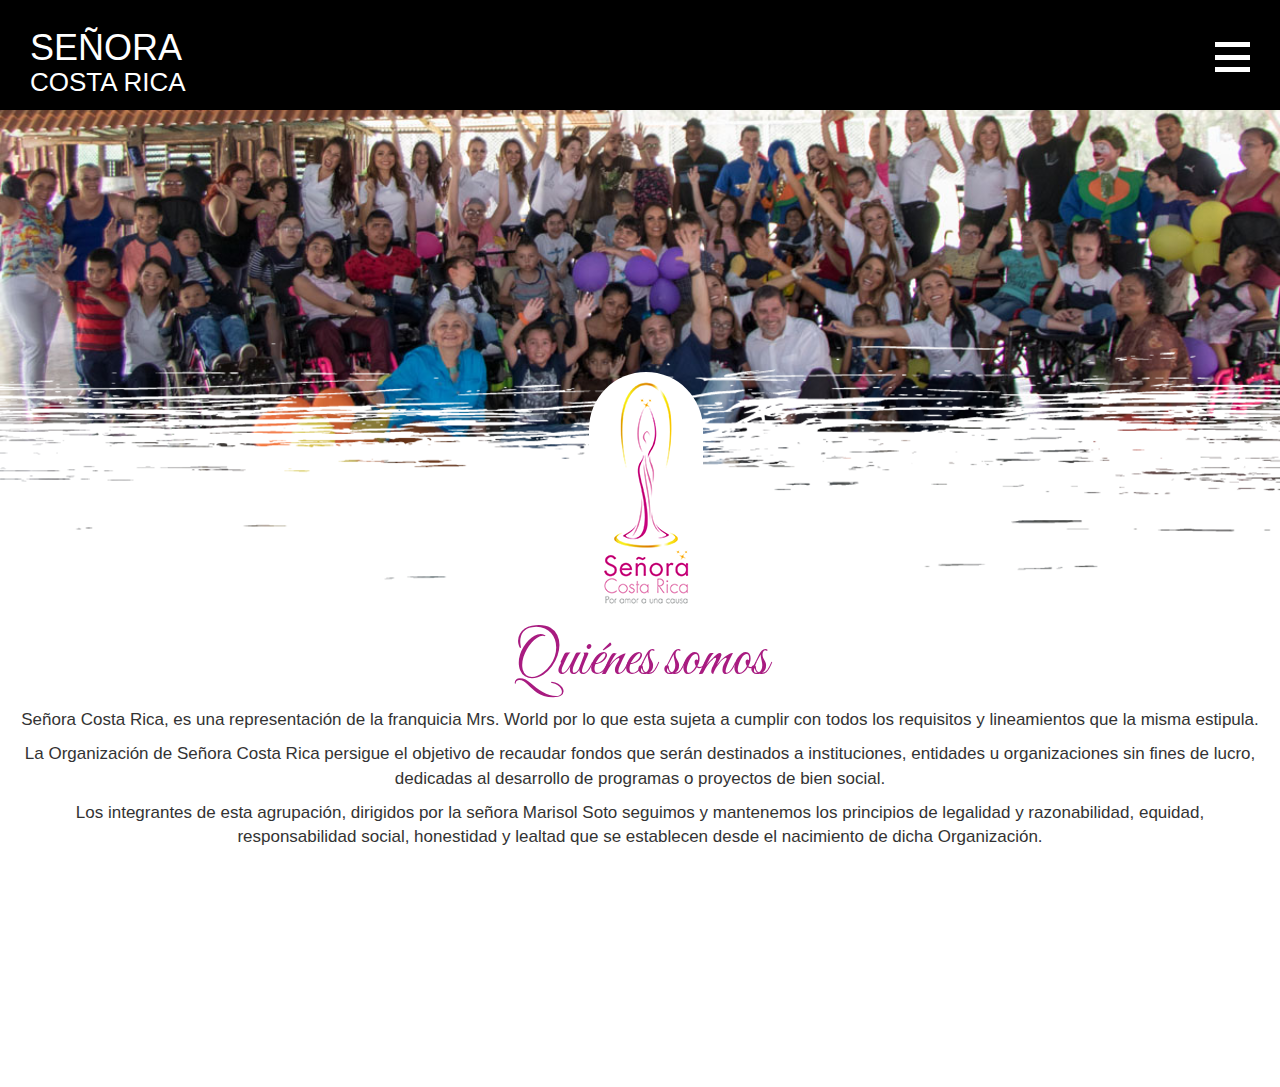
<file: nosotros.html>
<!DOCTYPE html>
<html lang="en">
<head>
  <title>Sra Costa Rica</title>
  <meta charset="utf-8">
  <meta name="viewport" content="width=device-width, initial-scale=1">
  <link rel="stylesheet" href="css/bootstrap.min.css">
  <link rel="stylesheet" href="css/animate.css">
  <link rel="stylesheet" href="css/imagehover.min.css">
  <link rel="stylesheet" href="css/style.css">
  <link rel="stylesheet" href="css/mediaquerys.css">
  <link rel="stylesheet" href="https://use.fontawesome.com/releases/v5.0.13/css/all.css">
  <link href="https://fonts.googleapis.com/css?family=Great+Vibes" rel="stylesheet">
 
</head>
<body>
    <div class="menu-fixed">
        <header>
            <div class="container-fluid hidden-xs hidden-sm">
                <div class="logo col-xs-12 col-sm-4 col-md-3 col-lg-3">
                    <a href="index.html">
                        <h1 class="txt-white">SEÑORA</h1>
                        <h3 class="txt-white font-26">COSTA RICA</h3>
                    </a>
                </div>
                <div class="col-xs-12 col-sm-6 col-md-7 col-lg-7">
                    <div class="clearfix">
                        <nav class="navbar navbar-default" id="menu-responsive" role="navigation">
                            <ul class="nav navbar-nav" id="liste1">
                                <li>
                                    <a href="index.html">Inicio</a>
                                </li>
                                <li>
                                    <a href="nosotros.html">Quiénes Sómos</a>
                                </li>
                                <li>
                                    <a href="historia.html">Historia</a>
                                </li>
                                <li>
                                    <a href="noticias.php">Noticias</a>
                                </li>
                                <li>
                                    <a href="galeria.html">Galería</a>
                                </li>
                                <li>
                                    <a href="inscripciones.php">Inscripciones</a>
                                </li>
                                <li>
                                    <a href="https://www.facebook.com/sracostarica" target="_blank">
                                        <img src="img/facebook-logo.png" alt="">
                                    </a>
                                </li>
                                <li>
                                    <a href="https://www.instagram.com/sracostarica" target="_blank">
                                        <img src="img/instagram-logo.png" alt="">
                                    </a>
                                </li>
                            </ul>
                        </nav>
                    </div>
                </div>
                <div id="app" class="col-xs-12 col-sm-2 col-md-2 col-lg-2">
                    <!-- BTN menu responsive -->
                    <div class="btn-menu-responsive menu-close">
                        <div class="in-btn-menu-responsive">
                            <span></span>
                            <span></span>
                            <span></span>
                        </div>
                    </div>
                    <!-- END BTN menu responsive -->
                </div>
            </div>


            <!-- MENU 768PX -->
            <div class="container-fluid  hidden-lg hidden-md">
                <nav class="navbar navbar-default">
                  <div class="container-fluid">
                    <div class="navbar-header">
                      <button type="button" class="navbar-toggle collapsed" data-toggle="collapse" data-target="#navbar2">
                        <span class="sr-only">Toggle navigation</span>
                        <span class="icon-bar"></span>
                        <span class="icon-bar"></span>
                        <span class="icon-bar"></span>
                      </button>
                      <a class="navbar-brand" href="index.html">
                        <!-- <img src="img/logotipo1.png"> -->
                        <h1 class="txt-white">SEÑORA</h1>
                        <h3 class="txt-white font-26">COSTA RICA</h3>
                      </a>
                    </div>
                    <div id="navbar2" class="navbar-collapse collapse">
                      <ul class="nav navbar-nav navbar-right">
                        <li>
                            <a href="index.html">Inicio</a>
                        </li>
                        <li>
                            <a href="nosotros.html">Quiénes Sómos</a>
                        </li>
                        <li>
                            <a href="historia.html">Historia</a>
                        </li>
                        <li>
                            <a href="noticias.html">Noticias</a>
                        </li>
                        <li>
                            <a href="galeria.php">Galería</a>
                        </li>
                        <li>
                            <a href="inscripciones.php">Inscripciones</a>
                        </li>
                        <li class="hidden-xs">
                            <a href="https://www.facebook.com/sracostarica" target="_blank">
                                <img src="img/facebook-logo.png" alt="">
                            </a>
                        </li>
                        <li class="hidden-xs">
                            <a href="https://www.instagram.com/sracostarica" target="_blank">
                                <img src="img/instagram-logo.png" alt="">
                            </a>
                        </li>
                      </ul>
                    </div>
                    <!--/.nav-collapse -->
                  </div>
                  <!--/.container-fluid -->
                </nav>
            </div>
        </header>
    </div>
    <section class="image-principal">
        <div class="banner banner-nosotros aniview slow" data-av-animation="fadeIn">
            <div class="logotipo img-wrapper aniview" data-av-animation="slideInUp" >
                <img src="img/logotipo.png" alt="">
            </div>
        </div>
    </section>
    <section class="about-us" style="padding-bottom: 8em;">
        <div class="container-fluid">
            <div class="row aniview" data-av-animation="flipInX">
                <h2 class="text-center txt-pink title-great font-60"> Quiénes somos</h2>
                <div class="col-xs-12">
                    <div class="description font-txt-general padding-top-1">
                        <p class="text-center">
                            Señora Costa Rica, es una representación de la franquicia
                            Mrs. World por lo que esta sujeta a cumplir con todos los requisitos 
                            y lineamientos que la misma estipula.
                        </p>
                        <p class="text-center">
                            La Organización de Señora Costa Rica persigue el objetivo de recaudar fondos 
                            que serán destinados a instituciones, entidades u organizaciones sin fines de lucro, 
                            dedicadas al desarrollo de programas o proyectos de bien social.
                        </p>
                        <p class="text-center">
                            Los integrantes de esta agrupación, dirigidos por la señora Marisol Soto 
                            seguimos y mantenemos los principios de legalidad y razonabilidad, equidad, 
                            responsabilidad social, honestidad y lealtad que se establecen desde el nacimiento
                             de dicha Organización.
                        </p>
                    </div>
                </div>
            </div>
        </div>
    </section>
<!--     <section class="team">
        <div class="container-fluid">
            <h3 class="text-center title-news font-26 aniview" data-av-animation="zoomIn">Nuestro equipo</h3>
            <div class="row">
                <div class="col-lg-3 col-md-4 col-sm-6 col-xs-12 margin-bottom-2">
                    <div class="hovereffect-team aniview fast" data-av-animation="slideInLeft">
                        <img class="img-responsive" src="img/equipo/foto-1.png" alt="">
                        <div class="overlay">
                            <h2>Marisol Soto</h2>
                            <div class="rotate">
                                <p class="group1">
                                    <a href="#">
                                        <i class="fab fa-twitter"></i>
                                    </a>
                                    <a href="#">
                                        <i class="fab fa-facebook-f"></i>
                                    </a>
                                </p>
                                    <hr>
                                    <hr>
                                <p class="group2">
                                    <a href="#">
                                        <i class="fab fa-instagram"></i>
                                    </a>
                                    <a href="#">
                                        <i class="fab fa-dribbble"></i>
                                    </a>
                                </p>
                            </div>
                        </div>
                    </div>
                </div>
                <div class="col-lg-3 col-md-4 col-sm-6 col-xs-12 margin-bottom-2">
                    <div class="hovereffect-team aniview slow" data-av-animation="slideInRight">
                        <img class="img-responsive" src="img/equipo/foto-2.png" alt="">
                        <div class="overlay">
                            <h2>Juan Carlos Fernández</h2>
                            <div class="rotate">
                                <p class="group1">
                                    <a href="#">
                                        <i class="fab fa-twitter"></i>
                                    </a>
                                    <a href="#">
                                        <i class="fab fa-facebook-f"></i>
                                    </a>
                                </p>
                                    <hr>
                                    <hr>
                                <p class="group2">
                                    <a href="#">
                                        <i class="fab fa-instagram"></i>
                                    </a>
                                    <a href="#">
                                        <i class="fab fa-dribbble"></i>
                                    </a>
                                </p>
                            </div>
                        </div>
                    </div>
                </div>
                <div class="col-lg-3 col-md-4 col-sm-6 col-xs-12 margin-bottom-2">
                    <div class="hovereffect-team aniview" data-av-animation="slideInLeft">
                        <img class="img-responsive" src="img/equipo/foto-3.png" alt="">
                        <div class="overlay">
                            <h2>Marcela Brenes</h2>
                            <div class="rotate">
                                <p class="group1">
                                    <a href="#">
                                        <i class="fab fa-twitter"></i>
                                    </a>
                                    <a href="#">
                                        <i class="fab fa-facebook-f"></i>
                                    </a>
                                </p>
                                    <hr>
                                    <hr>
                                <p class="group2">
                                    <a href="#">
                                        <i class="fab fa-instagram"></i>
                                    </a>
                                    <a href="#">
                                        <i class="fab fa-dribbble"></i>
                                    </a>
                                </p>
                            </div>
                        </div>
                    </div>
                </div>
                <div class="col-lg-3 col-md-4 col-sm-6 col-xs-12 margin-bottom-2">
                    <div class="hovereffect-team aniview" data-av-animation="slideInRight">
                        <img class="img-responsive" src="img/equipo/foto-2.png" alt="">
                        <div class="overlay">
                            <h2>José Andrés Solís Molina</h2>
                            <div class="rotate">
                                <p class="group1">
                                    <a href="#">
                                        <i class="fab fa-twitter"></i>
                                    </a>
                                    <a href="#">
                                        <i class="fab fa-facebook-f"></i>
                                    </a>
                                </p>
                                    <hr>
                                    <hr>
                                <p class="group2">
                                    <a href="#">
                                        <i class="fab fa-instagram"></i>
                                    </a>
                                    <a href="#">
                                        <i class="fab fa-dribbble"></i>
                                    </a>
                                </p>
                            </div>
                        </div>
                    </div>
                </div>
                <div class="col-lg-3 col-md-4 col-sm-6 col-xs-12 margin-bottom-2">
                    <div class="hovereffect-team aniview" data-av-animation="slideInRight">
                        <img class="img-responsive" src="img/equipo/foto-3.png" alt="">
                        <div class="overlay">
                            <h2>Marcela Arce</h2>
                            <div class="rotate">
                                <p class="group1">
                                    <a href="#">
                                        <i class="fab fa-twitter"></i>
                                    </a>
                                    <a href="#">
                                        <i class="fab fa-facebook-f"></i>
                                    </a>
                                </p>
                                    <hr>
                                    <hr>
                                <p class="group2">
                                    <a href="#">
                                        <i class="fab fa-instagram"></i>
                                    </a>
                                    <a href="#">
                                        <i class="fab fa-dribbble"></i>
                                    </a>
                                </p>
                            </div>
                        </div>
                    </div>
                </div>
                <div class="col-lg-3 col-md-4 col-sm-6 col-xs-12 margin-bottom-2">
                    <div class="hovereffect-team aniview" data-av-animation="slideInLeft">
                        <img class="img-responsive" src="img/equipo/foto-2.png" alt="">
                        <div class="overlay">
                            <h2>Arnoldo Robert</h2>
                            <div class="rotate">
                                <p class="group1">
                                    <a href="#">
                                        <i class="fab fa-twitter"></i>
                                    </a>
                                    <a href="#">
                                        <i class="fab fa-facebook-f"></i>
                                    </a>
                                </p>
                                    <hr>
                                    <hr>
                                <p class="group2">
                                    <a href="#">
                                        <i class="fab fa-instagram"></i>
                                    </a>
                                    <a href="#">
                                        <i class="fab fa-dribbble"></i>
                                    </a>
                                </p>
                            </div>
                        </div>
                    </div>
                </div>
            </div>
        </div>
    </section> -->
    <footer class="aniview"  data-av-animation="zoomIn">
        <div class="bgpink">
            <div class="container-fluid">
                <div class="row">
                    <div class="col-xs-12 col-sm-12 col-md-12 col-lg-12 text-center">
                        <div class="information-footer">
                            <p class="copyright">
                                Derechos reservados, Señora Costa Rica 2018
                            </p>
                            <p class="tel-email">
                                <a href="mailto:info@sracostarica.com">info@sracostarica.com</a>
                            </p>
                            <p>
                                <a href="https://www.facebook.com/sracostarica" class="icon" target="_blank">
                                    <img src="img/facebook-negro.png" alt="">
                                </a>
                                <a href="https://www.instagram.com/sracostarica" class="icon" target="_blank">
                                    <img src="img/instagram-negro.png" alt="">
                                </a>
                            </p>
                        </div>
                    </div>
                </div>
            </div>
        </div>
    </footer>
    <script src="js/jquery.js"></script>
    <script src="js/jquery.aniview.js"></script>
    <script src="js/bootstrap.min.js"></script>
    <script src ="js/main.js"></script>
    </body>
</html>
</file>
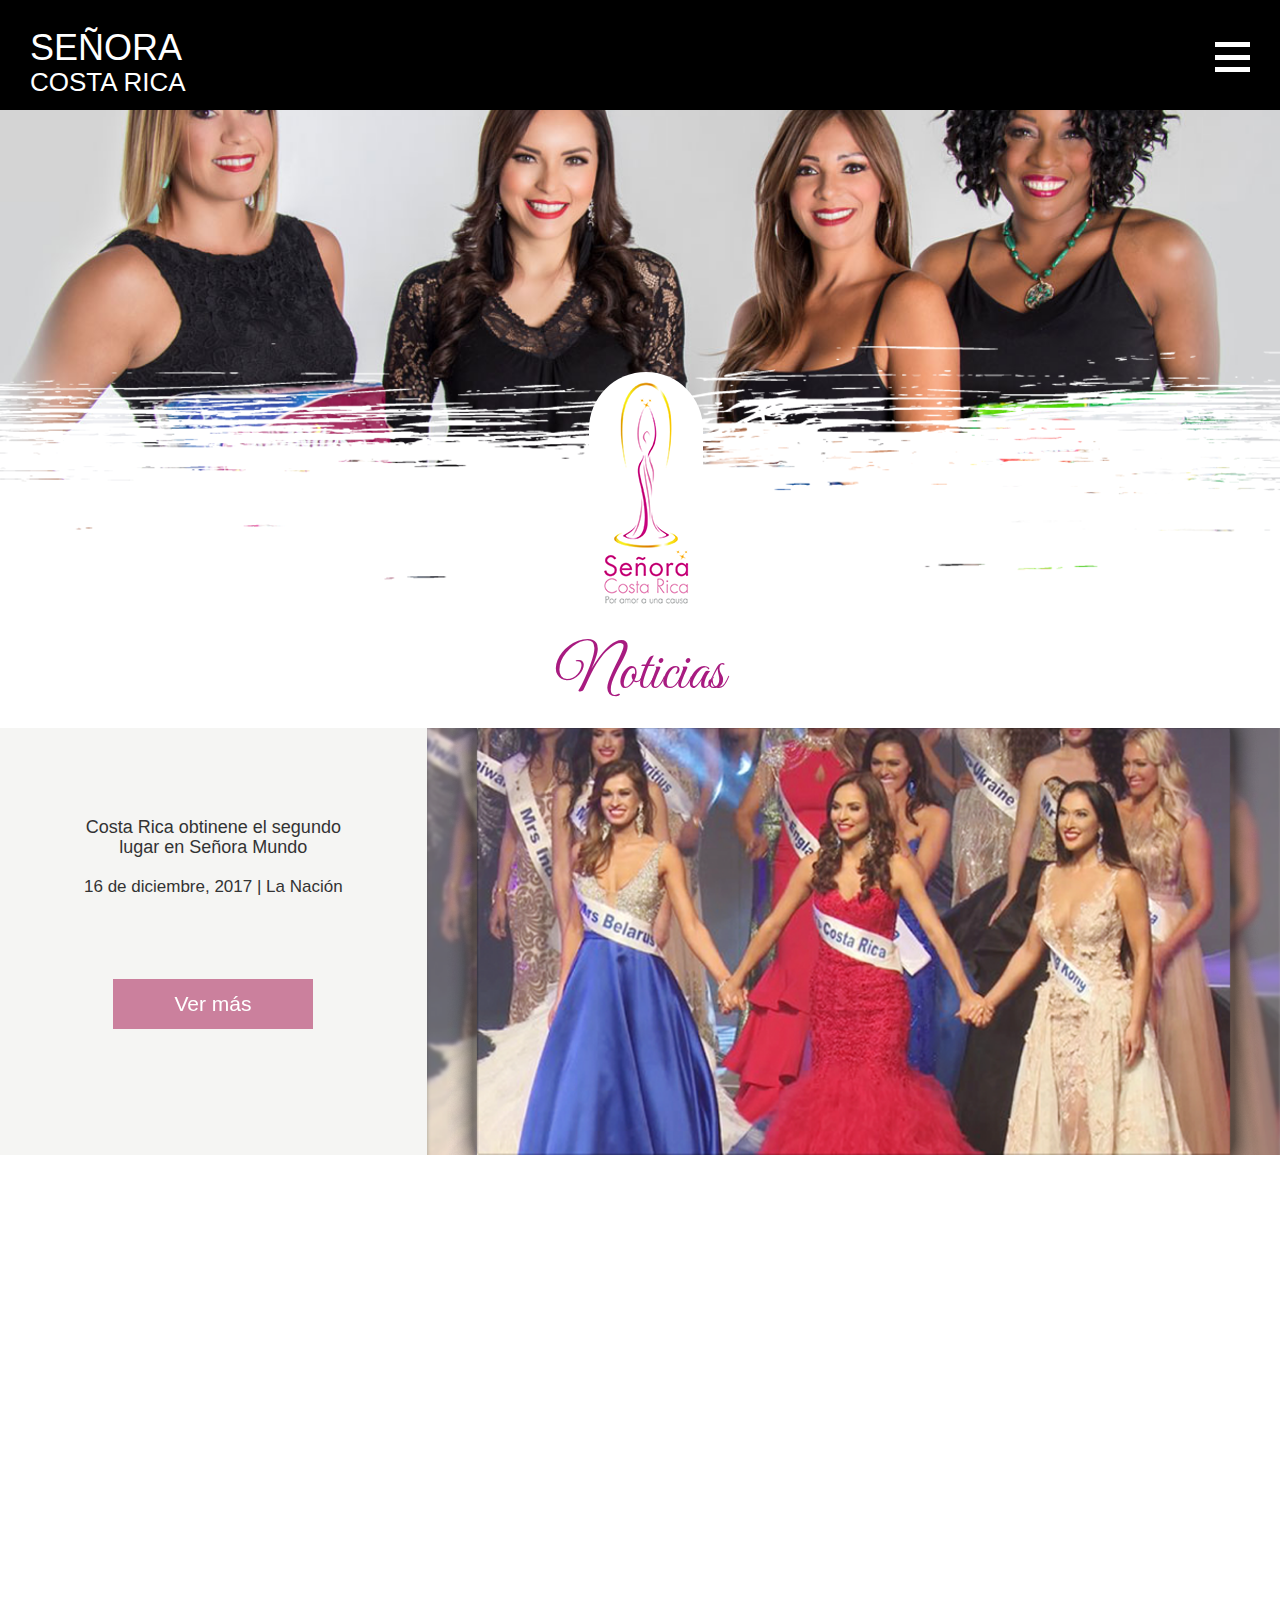
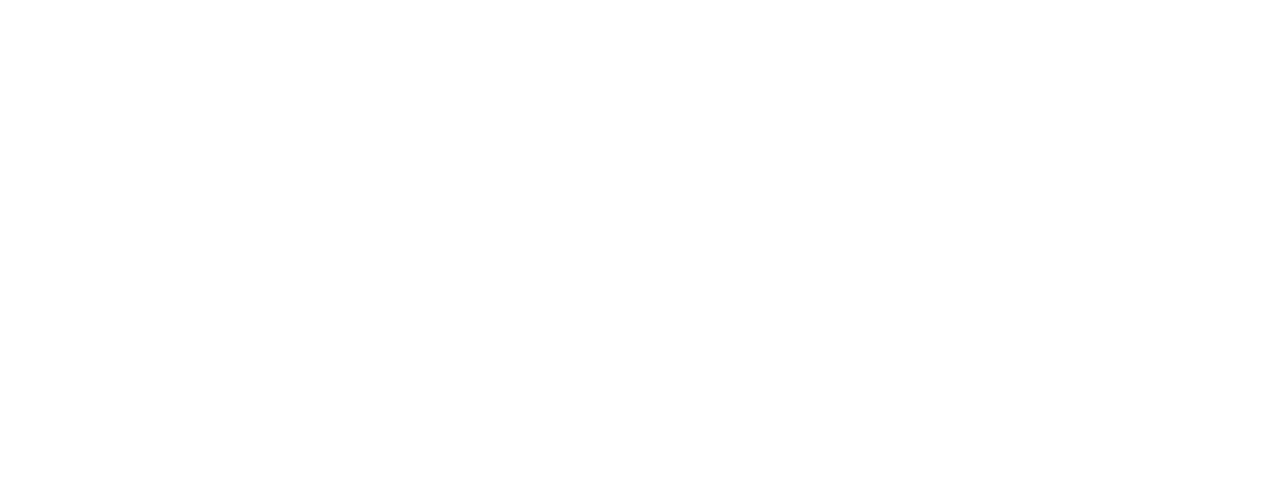
<file: noticias.html>
<!DOCTYPE html>
<html lang="en">
<head>
  <title>Sra Costa Rica</title>
  <meta charset="utf-8">
  <meta name="viewport" content="width=device-width, initial-scale=1">
  <link rel="stylesheet" href="css/bootstrap.min.css">
  <link rel="stylesheet" href="css/animate.css">
  <link rel="stylesheet" href="css/imagehover.min.css">
  <link rel="stylesheet" href="css/style.css">
  <link rel="stylesheet" href="css/mediaquerys.css">
  <link href="https://fonts.googleapis.com/css?family=Great+Vibes" rel="stylesheet">
 
</head>
<body>
    <div class="menu-fixed">
        <header>
            <div class="container-fluid hidden-xs hidden-sm">
                <div class="logo col-xs-12 col-sm-4 col-md-3 col-lg-3">
                    <a href="index.html">
                        <h1 class="txt-white">SEÑORA</h1>
                        <h3 class="txt-white font-26">COSTA RICA</h3>
                    </a>
                </div>
                <div class="col-xs-12 col-sm-6 col-md-7 col-lg-7">
                    <div class="clearfix">
                        <nav class="navbar navbar-default" id="menu-responsive" role="navigation">
                            <ul class="nav navbar-nav" id="liste1">
                                <li>
                                    <a href="index.html">Inicio</a>
                                </li>
                                <li>
                                    <a href="nosotros.html">Quiénes Sómos</a>
                                </li>
                                <li>
                                    <a href="historia.html">Historia</a>
                                </li>
                                <li>
                                    <a href="noticias.html">Noticias</a>
                                </li>
                                <li>
                                    <a href="galeria.php">Galería</a>
                                </li>
                                <li>
                                    <a href="inscripciones.php">Inscripciones</a>
                                </li>
                                <li>
                                    <a href="https://www.facebook.com/sracostarica" target="_blank">
                                        <img src="img/facebook-logo.png" alt="">
                                    </a>
                                </li>
                                <li>
                                    <a href="https://www.instagram.com/sracostarica" target="_blank">
                                        <img src="img/instagram-logo.png" alt="">
                                    </a>
                                </li>
                            </ul>
                        </nav>
                    </div>
                </div>
                <div id="app" class="col-xs-12 col-sm-2 col-md-2 col-lg-2">
                    <!-- BTN menu responsive -->
                    <div class="btn-menu-responsive menu-close">
                        <div class="in-btn-menu-responsive">
                            <span></span>
                            <span></span>
                            <span></span>
                        </div>
                    </div>
                    <!-- END BTN menu responsive -->
                </div>
            </div>


            <!-- MENU 768PX -->
            <div class="container-fluid hidden-lg hidden-md">
                <nav class="navbar navbar-default">
                  <div class="container-fluid">
                    <div class="navbar-header">
                      <button type="button" class="navbar-toggle collapsed" data-toggle="collapse" data-target="#navbar2">
                        <span class="sr-only">Toggle navigation</span>
                        <span class="icon-bar"></span>
                        <span class="icon-bar"></span>
                        <span class="icon-bar"></span>
                      </button>
                      <a class="navbar-brand" href="index.html">
                        <!-- <img src="img/logotipo1.png"> -->
                        <h1 class="txt-white">SEÑORA</h1>
                        <h3 class="txt-white font-26">COSTA RICA</h3>
                      </a>
                    </div>
                    <div id="navbar2" class="navbar-collapse collapse">
                      <ul class="nav navbar-nav navbar-right">
                        <li>
                            <a href="index.html">Inicio</a>
                        </li>
                        <li>
                            <a href="nosotros.html">Quiénes Sómos</a>
                        </li>
                        <li>
                            <a href="historia.html">Historia</a>
                        </li>
                        <li>
                            <a href="noticias.html">Noticias</a>
                        </li>
                        <li>
                            <a href="galeria.php">Galería</a>
                        </li>
                        <li>
                            <a href="inscripciones.php">Inscripciones</a>
                        </li>
                        <li class="hidden-xs">
                            <a href="https://www.facebook.com/sracostarica" target="_blank">
                                <img src="img/facebook-logo.png" alt="">
                            </a>
                        </li>
                        <li class="hidden-xs">
                            <a href="https://www.instagram.com/sracostarica" target="_blank">
                                <img src="img/instagram-logo.png" alt="">
                            </a>
                        </li>
                      </ul>
                    </div>
                    <!--/.nav-collapse -->
                  </div>
                  <!--/.container-fluid -->
                </nav>
            </div>
        </header>
    </div>
    <section class="image-principal">
        <div class="banner banner-noticias aniview slow" data-av-animation="fadeIn">
            <div class="logotipo img-wrapper aniview" data-av-animation="slideInUp" >
                <img src="img/logotipo.png" alt="">
            </div>
        </div>
    </section>
    <section class="noticia-principal">
        <div class="container-fluid not-padding-col">
            <h2 class="text-center txt-pink title-great font-60 aniview" data-av-animation="bounceInLeft" style="margin-bottom: 20px;">Noticias</h2>
            <div class="clearfix aniview" data-av-animation="fadeInDown">
                <div class="col-xs-12 col-sm-6 col-md-4 col-lg-4 not-padding-col">
                    <div class="content-new col-news">
                        <h4 class="text-center padding-top-5">Costa Rica obtinene el segundo  <br> 
                            lugar en Señora Mundo</h4>
                        <p class="text-center padding-top-1">
                            16 de diciembre, 2017 | La Nación
                        </p>
                        <div class="padding-top-5 text-center">
                            <a href="https://www.nacion.com/viva/costa-rica-obtiene-el-segundo-lugar-en-sra-mundo/55LNICVVU5BK5AHQEMNP5JQN74/story/" target="_blank" class="boton">
                                Ver más
                            </a>
                        </div>
                    </div>
                </div>
                <div class="col-xs-12 col-sm-6 col-md-8 col-lg-8 not-padding-col col-news">
                    <img src="img/noticias/noticia-principal.png" alt="" style="width: 100%; height:100%;">
                </div>
            </div>
        </div>
    </section>
    <section class="noticias-secundarias">
        <div class="container-fluid not-padding-col">
            <div class="clearfix">
                <div class="col-xs-12 col-sm-3 col-md-3 col-lg-3 col-small-news not-padding-col aniview" data-av-animation="zoomIn">
                    <div class="img-noticia">
                        <img src="img/noticias/candidatas2017.jpg" alt="" style="width:100%">
                    </div>
                    <div class="text-noticia">
                            <h5 class="text-center">Candidatas Sra Costa Rica 2017</h5>
                            <p class="text-center">
                                22 de Octubre, 2017 | La Nación
                            </p>
                            <div class="text-center">
                                <a href="https://www.teletica.com/176329_catorce-mujerones-van-por-el-titulo-senora-costa-rica-2017">
                                    Ver más
                                </a>
                            </div>
                    </div>
                </div>
                <div class="col-xs-12 col-sm-3 col-md-3 col-lg-3 col-small-news not-padding-col aniview" data-av-animation="zoomIn">
                    <div class="text-noticia">
                            <h5 class="text-center">Sra Costa Rica 2016</h5>
                            <p class="text-center">
                                27 de Junio, 2016 | La Nación
                            </p>
                            <div class="text-center">
                                <a href="https://www.nacion.com/viva/farandula/madre-y-asistente-contable-es-la-nueva-senora-costa-rica-2016/HQ3LHYHDH5DT5DH6UTKTK2AYCI/story">
                                    Ver más
                                </a>
                            </div>
                    </div>
                    <div class="img-noticia">
                        <img src="img/noticias/sra2016.jpg" alt="" style="width:100%">
                    </div>
                </div>
                <div class="col-xs-12 col-sm-3 col-md-3 col-lg-3 col-small-news not-padding-col aniview" data-av-animation="zoomIn">
                    <div class="img-noticia">
                        <img src="img/noticias/candidatas2016.jpg" alt="" style="width:100%">
                    </div>
                    <div class="text-noticia">
                            <h5 class="text-center">Candidatas Sra Costa Rica 2016</h5>
                            <p class="text-center">
                                4 de Junio, 2016 | La Nación
                            </p>
                            <div class="text-center">
                                <a href="https://www.nacion.com/viva/farandula/once-mujeres-participan-por-la-corona-del-senora-costa-rica-2016/DFP2JNDL6ND35DRKE5H6GK6RCU/story">
                                    Ver más
                                </a>
                            </div>
                    </div>
                </div>
                <div class="col-xs-12 col-sm-3 col-md-3 col-lg-3 col-small-news not-padding-col aniview" data-av-animation="zoomIn">
                    <div class="text-noticia">
                            <h5 class="text-center">Sra Costa Rica 2015</h5>
                            <p class="text-center">
                                29 de Junio, 2015 | La Nación
                            </p>
                            <div class="text-center">
                                <a href="https://www.nacion.com/viva/farandula/una-limonense-es-la-nueva-senora-costa-rica-2015/AVNBZVCCFBGWDDMMNHW7UM3RP4/story/">
                                    Ver más
                                </a>
                            </div>
                    </div>
                    <div class="img-noticia">
                        <img src="img/noticias/sra2015.jpg" alt="" style="width:100%">
                    </div>
                </div>
                <div class="col-xs-12 col-sm-3 col-md-3 col-lg-3 col-small-news not-padding-col aniview" data-av-animation="zoomIn">
                    <div class="img-noticia">
                        <img src="img/noticias/candidatas2015.jpg" alt="" style="width:100%">
                    </div>
                    <div class="text-noticia">
                            <h5 class="text-center">Candidatas Sra Costa Rica 2015</h5>
                            <p class="text-center">
                                2 de Junio, 2015 | La Nación
                            </p>
                            <div class="text-center">
                                <a href="https://www.nacion.com/viva/certamen-senora-costa-rica-2015-presento-a-sus-13-concursantes/NWGDKCR2ABDGLK2GXEKZZ2XSYQ/story/">
                                    Ver más
                                </a>
                            </div>
                    </div>
                </div>
                <div class="col-xs-12 col-sm-3 col-md-3 col-lg-3 col-small-news not-padding-col aniview" data-av-animation="zoomIn">
                    <div class="text-noticia">
                            <h5 class="text-center">Sra Costa Rica 2012</h5>
                            <p class="text-center">
                                4 de Julio, 2012 | La Nación
                            </p>
                            <div class="text-center">
                                <a href="https://www.nacion.com/archivo/helga-barrantes-se-corono-como-senora-costa-rica-2012/PHQHQNRLSZCAZA3OMYIUNJMT3Y/story/">
                                    Ver más
                                </a>
                            </div>
                    </div>
                    <div class="img-noticia">
                        <img src="img/noticias/sra2012.jpg" alt="" style="width:100%">
                    </div>
                </div>
                <div class="col-xs-12 col-sm-3 col-md-3 col-lg-3 col-small-news not-padding-col aniview" data-av-animation="zoomIn">
                    <div class="img-noticia">
                        <img src="img/noticias/sra2010.jpg" alt="" style="width:100%">
                    </div>
                    <div class="text-noticia">
                            <h5 class="text-center">Sra Costa Rica 2010</h5>
                            <p class="text-center">
                                12 de Junio, 2010 | La República
                            </p>
                            <div class="text-center">
                                <a href="https://www.larepublica.net/noticia/adriana_aguilar_es_senora_costa_rica">
                                    Ver más
                                </a>
                            </div>
                    </div>
                </div>
            </div>
        </div>
    </section>

    <footer class="aniview"  data-av-animation="zoomIn">
        <div class="bgpink">
            <div class="container-fluid">
                <div class="row">
                    <div class="col-xs-12 col-sm-12 col-md-12 col-lg-12 text-center">
                        <div class="information-footer">
                            <p class="copyright">
                                Derechos reservados, Señora Costa Rica 2018
                            </p>
                            <p class="tel-email">
                                <a href="mailto:info@sracostarica.com">info@sracostarica.com</a>
                            </p>
                            <p>
                                <a href="https://www.facebook.com/sracostarica" class="icon" target="_blank">
                                    <img src="img/facebook-negro.png" alt="">
                                </a>
                                <a href="https://www.instagram.com/sracostarica" class="icon" target="_blank">
                                    <img src="img/instagram-negro.png" alt="">
                                </a>
                            </p>
                        </div>
                    </div>
                </div>
            </div>
        </div>
    </footer>
    <script src="js/jquery.js"></script>
    <script src="js/jquery.aniview.js"></script>
    <script src="js/bootstrap.min.js"></script>
    <script src ="js/main.js"></script>
    </body>
</html>
</file>
<file: css/style.css>
body{
    font-family: 'Helvetica', 'Arial Narrow', Arial, sans-serif;
}


h1,
h2,
h3,
h4{
    margin: 0;
}

.txt-white{
    color: #ffffff;
}

.txt-pink{
    color: #a81b80;
}

.font-26{
    font-size: 26px;
}

.font-txt-general{
    font-family: "Helvetica";
}

p{
    font-size: 17px;
}

a:hover{
    text-decoration: none;
}

header{
    background-color: #000000;
}

.navbar-default{
    border-color: transparent;
}

.navbar-default .navbar-nav>li>a{
    color: white;
}


/*   Banner-principal */

.banner-wrapper{
    background-position: center;
    background-size: cover;
    width: 100%;
    height: 639px;
    position: relative;
    overflow: hidden;
}

.banner-wrapper{
    background-image: url("../img/Banners-principales/banner-pequeños/banner-principal.jpg");
}




.banner-wrapper::after,
.banner-historia::after,
.banner-noticias::after,
.banner-nosotros::after,
.banner-galeria::after,
.banner-inscripcion::after{
    content: '';
    position: absolute;
    bottom: 0;
    width: 100%;
    height: 100%;
    background-image: url(../img/brush_white.png);
    background-position: center 150%;
    background-repeat: repeat-x;
}

.logotipo{
    width: auto;
    display: inline-block;
    position: absolute;
    left: 46%;
    bottom: 128px;
    background: #ffffff;
    padding: 0.5em;
    border-radius: 75px 75px 0 0;
    z-index: 999;
    text-align: center;
}

/* .img-wrapper img{
    width: 100%;
} */

.logotipo img{
    border-radius: 75px 75px 0 0;
}


/* ABOUT-US */

.about-us{
    padding: 2em 0;
}

.title-great{
    font-family: "Great Vibes";
}

.font-60{
    font-size: 60px;
}

.padding-top-1{
    padding-top: 1em;
}

/* GALERIA */

.hovereffect {
    width: 100%;
    /* height: 100%; */
    float: left;
    overflow: hidden;
    position: relative;
    text-align: center;
  }
  
  .hovereffect .overlay {
    position: absolute;
    overflow: hidden;
    width: 80%;
    height: 80%;
    left: 10%;
    top: 10%;
    border-bottom: 1px solid #FFF;
    border-top: 1px solid #FFF;
    -webkit-transition: opacity 0.35s, -webkit-transform 0.35s;
    transition: opacity 0.35s, transform 0.35s;
    -webkit-transform: scale(0,1);
    -ms-transform: scale(0,1);
    transform: scale(0,1);
  }
  
  .hovereffect:hover .overlay {
    opacity: 1;
    filter: alpha(opacity=100);
    -webkit-transform: scale(1);
    -ms-transform: scale(1);
    transform: scale(1);
  }
  
  .hovereffect img {
    display: block;
    position: relative;
    -webkit-transition: all 0.35s;
    transition: all 0.35s;
    width: 100%;
  }
  
  .hovereffect:hover img {
    filter: url('data:image/svg+xml;charset=utf-8,<svg xmlns="http://www.w3.org/2000/svg"><filter id="filter"><feComponentTransfer color-interpolation-filters="sRGB"><feFuncR type="linear" slope="0.6" /><feFuncG type="linear" slope="0.6" /><feFuncB type="linear" slope="0.6" /></feComponentTransfer></filter></svg>#filter');
    filter: brightness(0.3);
    -webkit-filter: brightness(0.3);
  }
  
  .hovereffect h2 {
    text-transform: uppercase;
    text-align: center;
    position: relative;
    font-size: 3em;
    background-color: transparent;
    color: #FFF;
    padding: 2em 0;
    opacity: 0;
    filter: alpha(opacity=0);
    -webkit-transition: opacity 0.35s, -webkit-transform 0.35s;
    transition: opacity 0.35s, transform 0.35s;
    -webkit-transform: translate3d(0,-100%,0);
    transform: translate3d(0,-100%,0);
    text-shadow: 2px 3px 0px rgba(45, 42, 42, 0.64);
  }
  
  .hovereffect a, .hovereffect p {
    color: #FFF;
    padding: 1em 0;
    opacity: 0;
    filter: alpha(opacity=0);
    -webkit-transition: opacity 0.35s, -webkit-transform 0.35s;
    transition: opacity 0.35s, transform 0.35s;
    -webkit-transform: translate3d(0,100%,0);
    transform: translate3d(0,100%,0);
  }
  
  .hovereffect:hover a, .hovereffect:hover p, .hovereffect:hover h2 {
    opacity: 1;
    filter: alpha(opacity=100);
    -webkit-transform: translate3d(0,0,0);
    transform: translate3d(0,0,0);
  }

/* .col-heigth{
    height: 350px;
}
 */


.not-padding-col{
    padding: 0;
}

/* Noticias */

.news{
    padding: 4em 0;
}

.title-news{
    font-weight: bold;
    text-transform: uppercase;
    color: #4d4d4d;
    margin-bottom: 20px;
    font-family: "Helvetica";
}

.news-img-first,
.news-img-second{
    background-position: 50% 20%;
    background-size: cover;
    width: 100%;
    height: 400px;
    position: relative;
    overflow: hidden;
    background-image: url('../img/news.png');
}

.news-img-first{
    background-image: url('../img/news.png');
}

.news-img-second{
    background-image: url('../img/news-2.png');
}


.bg-gray{
    background-color: #dadada;
}


.txt-content-news h4{
    font-weight: bold;
}

.padding-top-5{
    padding-top: 5em;
}


.boton {
    width: 200px;
    height: 50px;
    /* margin: 200px auto; */
    display: inline-block;
    position: relative;
}

.botontext {
    position: absolute;
    height: 100%;
    width: 100%;
    z-index: 1;
    text-align: center;
    line-height: 50px;
    font-family: 'Helvetica';
    font-size: 1.5em;
    /* text-transform: uppercase; */
}

.twist {
    display: block;
    height: 100%;
    width: 25%;
    position: relative;
    float: left;
    margin-left: -4px;
}

.twist:before {
    content: "";
    width: 100%;
    height: 100%;
    background: #cd8cae;
    bottom: 100%;
    position: absolute;
    transform-origin: center bottom 0px; 
    transform: matrix3d(1, 0, 0, 0, 
                        0, 0, -1, -0.003, 
                        0, 1, 0, 0, 
                        0, 0, 0, 1);
    
-webkit-transition: all 500ms cubic-bezier(0.970, 0.000, 0.395, 0.995); 
-moz-transition: all 500ms cubic-bezier(0.970, 0.000, 0.395, 0.995); 
 -o-transition: all 500ms cubic-bezier(0.970, 0.000, 0.395, 0.995); 
    transition: all 500ms cubic-bezier(0.970, 0.000, 0.395, 0.995); /* custom */
}

.twist:after {
    content: "";
    position: absolute;
    width: 100%;
    top: 100%;
    height: 100%;
    background: #cb809d;
    transform-origin: center top 0px;
    transform: matrix3d(1, 0, 0, 0, 
                        0, 1, 0, 0, 
                        0, 0, 1, -0.003, 
                        0, -50, 0, 1);
    
-webkit-transition: all 500ms cubic-bezier(0.970, 0.000, 0.395, 0.995); 
-moz-transition: all 500ms cubic-bezier(0.970, 0.000, 0.395, 0.995); 
 -o-transition: all 500ms cubic-bezier(0.970, 0.000, 0.395, 0.995); 
    transition: all 500ms cubic-bezier(0.970, 0.000, 0.395, 0.995); /* custom */
}

.boton:hover .twist:before {
    background: #a55d79;
    transform: matrix3d(1, 0, 0, 0, 
                        0, 1, 0, 0, 
                        0, 0, 1, 0.003, 
                        0, 50, 0, 1);
}

.boton:hover .twist:after {
    background: #a55d79;
    transform: matrix3d(1, 0, 0, 0, 
                        0, 0, -1, 0.003, 
                        0, 1, 0, 0, 
                        0, 0, 0, 1);
}

.boton .twist:nth-of-type(1) {
    margin-left: 0;
}

.boton .twist:nth-of-type(1):before,
.boton .twist:nth-of-type(1):after {
    transition-delay: 0s;
    left: 0;
}

.boton .twist:nth-of-type(2):before,
.boton .twist:nth-of-type(2):after {
    transition-delay: 0.1s;
    left:0;
}

.boton .twist:nth-of-type(3):before,
.boton .twist:nth-of-type(3):after {
    transition-delay: 0.2s;
    left:0;
}

.boton .twist:nth-of-type(4):before,
.boton .twist:nth-of-type(4):after {
    transition-delay: 0.3s;
    left:0;
}

.boton .botontext:nth-of-type(1) {
    color: #ffffff;
    bottom: 100%;
    transform-origin: center bottom 0px; 
    transform: matrix3d(1, 0, 0, 0, 
                        0, 0, -1, -0.003, 
                        0, 1, 0, 0, 
                        0, 0, 0, 1);
    
-webkit-transition: all 500ms cubic-bezier(0.970, 0.000, 0.395, 0.995); 
-moz-transition: all 500ms cubic-bezier(0.970, 0.000, 0.395, 0.995); 
 -o-transition: all 500ms cubic-bezier(0.970, 0.000, 0.395, 0.995); 
    transition: all 500ms cubic-bezier(0.970, 0.000, 0.395, 0.995); /* custom */
}

.boton:hover .botontext:nth-of-type(1) {
    transform: matrix3d(1, 0, 0, 0, 
                        0, 1, 0, 0, 
                        0, 0, 1, 0.003, 
                        0, 50, 0, 1);
}

.boton .botontext:nth-of-type(2) {
    color: #fff;
    top: 100%;
    transform-origin: center top 0px;
    transform: matrix3d(1, 0, 0, 0, 
                        0, 1, 0, 0, 
                        0, 0, 1, -0.003, 
                        0, -50, 0, 1);
    
-webkit-transition: all 500ms cubic-bezier(0.970, 0.000, 0.395, 0.995); 
-moz-transition: all 500ms cubic-bezier(0.970, 0.000, 0.395, 0.995); 
 -o-transition: all 500ms cubic-bezier(0.970, 0.000, 0.395, 0.995); 
    transition: all 500ms cubic-bezier(0.970, 0.000, 0.395, 0.995); /* custom */
}

.boton:hover .botontext:nth-of-type(2) {
    transform: matrix3d(1, 0, 0, 0, 
                        0, 0, -1, 0.003, 
                        0, 1, 0, 0, 
                        0, 0, 0, 1);
}

.boton .botontext:nth-child(3){
    display: none;
}



/* PATROCINADORES */

.margin-bottom-2{
    margin-bottom: 2em;
}

.patrocinadores{
    padding-bottom: 4em;
    margin-bottom: 2em;
}

.img-wrapper{
    height: 100px;   
    text-align: center;
}


.patrocinadores .col-xs-12{
    margin-bottom: 2em;
}

/* .marca-de-agua {
    background-image: url("../img/marca-agua1.png");
    background-repeat: no-repeat;
    background-position: center;
    width: 20%;
    height: 380px;
    margin: auto;
    position: absolute;
}
.marca-de-agua img {
    padding: 0;
    height: auto;
    opacity: 0.7;
} */


/* FOOTER */

footer{
    background: #ddb7cb;
}

footer{
    background-position: center;
    background-size: cover;
    width: 100%;
    position: relative;
}

footer::before{
    content: '';
    position: absolute;
    bottom: 90%;
    width: 100%;
    height: 100%;
    background-image: url(../img/brush_pink.png);
    background-position: center 20%;
    background-repeat: repeat-x;

}

.bgpink{
    padding-top: 2em;
}


.copyright{
    font-weight: bold;
    font-size: 15px;
    margin-bottom: 0;
}

.tel-email,
.tel-email a{
    font-family: "Helvetica";
    font-size: 15px;
    color: #000000;
}

footer a:hover{
    text-decoration: none !important;
}



/* PAGINA DE GALERIA */

.section-wrapper-images{
    padding: 3em 0;
}

.section-wrapper-images h2{
    margin-bottom: 1em;
}

.hovereffect-galeria {
    width:100%;
    height:100%;
    float:left;
    overflow:hidden;
    position:relative;
    text-align:center;
    cursor:default;
}
    
.hovereffect-galeria .overlay {
    width:100%;
    height:100%;
    position:absolute;
    overflow:hidden;
    top:0;
    left:0;
    opacity:0;
    background-color:#ddb7cbb5;
    -webkit-transition:all .4s ease-in-out;
    transition:all .4s ease-in-out
}
    
.hovereffect-galeria img {
    display:block;
    position:relative;
    -webkit-transition:all .4s linear;
    transition:all .4s linear;
}
    
.hovereffect-galeria h2 {
    text-transform:uppercase;
    color:#fff;
    text-align:center;
    position:relative;
    font-size:24px;
    background:rgba(221, 183, 203, 0.8);
    -webkit-transform:translatey(-100px);
    -ms-transform:translatey(-100px);
    transform:translatey(-100px);
    -webkit-transition:all .2s ease-in-out;
    transition:all .2s ease-in-out;
    padding:20px;
}
    
.hovereffect-galeria a.info {
    text-decoration:none;
    display:inline-block;
    text-transform:uppercase;
    color:#fff;
    border:1px solid #fff;
    background-color:transparent;
    opacity:0;
    filter:alpha(opacity=0);
    -webkit-transition:all .2s ease-in-out;
    transition:all .2s ease-in-out;
    margin:50px 0 0;
    padding:7px 14px;
}
    
.hovereffect-galeria a.info:hover {
    box-shadow:0 0 5px #fff;
}
    
.hovereffect-galeria img {
    -ms-transform:scale(1.2);
    -webkit-transform:scale(1.2);
    transform:scale(1.2);
}
    
.hovereffect-galeria:hover .overlay {
    opacity:1;
    filter:alpha(opacity=100);
}
    
.hovereffect-galeria:hover h2,.hovereffect-galeria:hover a.info {
    opacity:1;
    filter:alpha(opacity=100);
    -ms-transform:translatey(0);
    -webkit-transform:translatey(0);
    transform:translatey(0);
}
    
.hovereffect-galeria:hover a.info {
    -webkit-transition-delay:.2s;
    transition-delay:.2s;
}

.banner-galeria{
    background-image: url("../img/Banners-principales/banner-pequeños/Banner-galeria.jpg");
}

.image-block_1{
    position: relative;
}

.icon-play{
    position: absolute;
    width: auto;
    top: 35%;
    left: 40%;
}

.galeria-videos{
    padding: 2em 0 8em 0;
}
  
    /* PAGE HISTORIA */

.banner,
.banner-galeria{
    position: relative;
    opacity: 0.8;
    background-position: center;
    background-size: cover;
    background-repeat: no-repeat;
    min-height: 100%;
    height: 600px;
}

.banner-historia{
    background-image: url("../img/Banners-principales/banner-pequeños/banner-historia.jpg");
}

.primer-año  figcaption,
.primer-año .imghvr-hinge-up{
    background-color: #e588b7 !important;
}


.segundo-año  figcaption,
.segundo-año .imghvr-hinge-up{
    background-color: #959698 !important;
}

.tercer-año  figcaption,
.tercer-año .imghvr-hinge-up{
    background-color: #ce178d !important;
}


.cuarto-año  figcaption,
.cuarto-año .imghvr-hinge-up{
    background-color: #bf8fa8 !important;
}

[class^=imghvr-] figcaption{
    padding: 25px 15px;
}

figcaption h3{
    margin-bottom: 20px;
}

.overlay-historia{
    position: absolute;
    background: #2f1f1f75;
    top: 0;
    width: 100%;
    height: 100%;
}

.overlay-historia h2{
    position: absolute;
    z-index: 2;
    top: 40%;
    left: 31%;
    font-size: 4em;
    color: #c3ced8;
}

.imghvr-hinge-up:hover .overlay-historia h2{
    transform: rotateX(-90deg);
    opacity: 0;;
}


/* 
PAGE INSCRIPCIONES */

.banner-inscripcion{
    background-image: url("../img/Banners-principales/banner-pequeños/banner-inscripcion.jpg");
    background-position: 50% -67px;
}

.formulario-inscripcion{
    padding: 2em 0;
    margin-top: 2em;
    background-color: #f5f5f5;
}

.form-group i{
    font-size: 2em;
    color: #ab6e8e;
}

.well{
    border: 0;
    box-shadow: none;
}

.form-group button{
    background-color: #ab6e8e;
    border-color: #ab6e8e; 
}

.form-group button:hover,
.form-group button:focus,
.form-group button:active{
    background-color: #9e3f71;
    border-color: #9e3f71;
}


/* DRAW EFFECT BUTTON */

.draw-border {
    box-shadow: inset 0 0 0 4px #374850;
    transition: color 0.25s 0.08333s;
    position: relative;
  }

  .draw-border a{
    color: #374850;
  }
  .draw-border::before, .draw-border::after {
    border: 0 solid transparent;
    box-sizing: border-box;
    content: '';
    pointer-events: none;
    position: absolute;
    width: 0;
    height: 0;
    bottom: 0;
    right: 0;
  }
  .draw-border::before {
    border-bottom-width: 4px;
    border-left-width: 4px;
  }
  .draw-border::after {
    border-top-width: 4px;
    border-right-width: 4px;
  }
  .draw-border:hover a {
    color: #888;
    text-decoration: none;
  }
  .draw-border:hover::before, .draw-border:hover::after {
    border-color: #888;
    transition: border-color 0s, width 0.25s, height 0.25s;
    width: 100%;
    height: 100%;
  }
  .draw-border:hover::before {
    transition-delay: 0s, 0s, 0.25s;
  }
  .draw-border:hover::after {
    transition-delay: 0s, 0.25s, 0s;
  }
  
  .draw-border {
    background: none;
    border: none;
    cursor: pointer;
    line-height: 1.5;
    font: 700 1.2rem 'Helvetica', sans-serif;
    padding: 1em 2em;
    letter-spacing: 0.05rem;
  }
  .draw-border:focus {
    outline: 2px dotted #55d7dc;
  }

.draw-border i{
    margin-right: 10px;
}


.contact-information{
    padding: 2em 0 7em 0;
}

.contact-information h4{
    min-height: 40px;
}

/* PAGE NOTICIAS */

.noticia-principal{
    padding: 3em 0 0 0;
}

.banner-noticias{
    background-image: url("../img/Banners-principales/banner-pequeños/banner-noticia.jpg");
}

.content-new{
    background-color: #f5f5f3;
}

.col-small-news:nth-child(odd) .text-noticia{
    background-color: #ebd9e2;
}

.col-small-news:nth-child(even) .text-noticia{
    background-color: rgba(149, 150, 152, 0.42);
}

.text-noticia h5{
    margin: 0;
}

.text-noticia{
    padding: 2em 1em;
}

.text-noticia p{
    font-size: 12px;
    margin-top: 1em;
}

.text-noticia a{
    text-decoration: underline;
}

.noticias-secundarias{
    padding: 0 0 5em 0;
}


/* PAGE QUIENES SOMOS */

.hovereffect-team {
    width: 100%;
    height: 100%;
    float: left;
    overflow: hidden;
    position: relative;
    text-align: center;
    cursor: default;
  }
  
  .hovereffect-team .overlay {
    width: 100%;
    height: 100%;
    position: absolute;
    overflow: hidden;
    top: 0;
    left: 0;
  }
  
  .hovereffect-team img {
    display: block;
    position: relative;
    -webkit-transform: scale(1.1);
    -ms-transform: scale(1.1);
    transform: scale(1.1);
    -webkit-transition: all 0.35s;
    transition: all 0.35s;
  }
  
  .hovereffect-team:hover img {
    -webkit-transform: scale(1);
    -ms-transform: scale(1);
    transform: scale(1);
    filter: url('data:image/svg+xml;charset=utf-8,<svg xmlns="http://www.w3.org/2000/svg"><filter id="filter"><feComponentTransfer color-interpolation-filters="sRGB"><feFuncR type="linear" slope="0.7" /><feFuncG type="linear" slope="0.7" /><feFuncB type="linear" slope="0.7" /></feComponentTransfer></filter></svg>#filter');
    filter: brightness(0.7);
    -webkit-filter: brightness(0.7);
  }
  
  .hovereffect-team h2 {
    text-transform: uppercase;
    color: #fff;
    text-align: center;
    font-size: 17px;
    padding: 10px;
    width: 100%;
  }
  
  .hovereffect-team:hover h2 {
    opacity: 0;
    filter: alpha(opacity=0);
    -webkit-transform: translate3d(-50%,-50%,0) scale3d(0.8,0.8,1);
    transform: translate3d(-50%,-50%,0) scale3d(0.8,0.8,1);
  }
  
  .hovereffect-team a.info {
    display: inline-block;
    text-decoration: none;
    padding: 7px 14px;
    text-transform: uppercase;
    color: #fff;
    border: 1px solid #fff;
    margin: 50px 0 0 0;
    background-color: transparent;
  }
  
  .hovereffect-team a.info:hover {
    box-shadow: 0 0 5px #fff;
  }
  
  .hovereffect-team .rotate {
    -webkit-transform: rotate(-45deg);
    -ms-transform: rotate(-45deg);
    transform: rotate(-45deg);
    width: 100%;
    height: 100%;
    position: absolute;
  }
  
  .hovereffect-team hr {
    width: 50%;
    opacity: 0;
    filter: alpha(opacity=0);
  }
  
  .hovereffect-team  hr:nth-child(2) {
    -webkit-transform: translate3d(-50%,-50%,0) rotate(0deg) scale3d(0,0,1);
    transform: translate3d(-50%,-50%,0) rotate(0deg) scale3d(0,0,1);
  }
  
  .hovereffect-team  hr:nth-child(3) {
    -webkit-transform: translate3d(-50%,-50%,0) rotate(90deg) scale3d(0,0,1);
    transform: translate3d(-50%,-50%,0) rotate(90deg) scale3d(0,0,1);
  }
  
  .hovereffect-team h2, .hovereffect-team hr {
    position: absolute;
    top: 50%;
    left: 50%;
    -webkit-transition: opacity 0.35s, -webkit-transform 0.35s;
    transition: opacity 0.35s, transform 0.35s;
    -webkit-transform: translate3d(-50%,-50%,0);
    transform: translate3d(-50%,-50%,0);
    -webkit-transform-origin: 50%;
    -ms-transform-origin: 50%;
    transform-origin: 50%;
    background-color: transparent;
    margin: 0px;
  }
  
  .group1, .group2 {
    left: 50%;
    position: absolute;
    -webkit-transition: opacity 0.35s, -webkit-transform 0.35s;
    transition: opacity 0.35s, transform 0.35s;
    -webkit-transform: translate3d(-50%,-50%,0);
    transform: translate3d(-50%,-50%,0);
    -webkit-transform-origin: 50%;
    -ms-transform-origin: 50%;
    transform-origin: 50%;
    background-color: transparent;
    margin: 0px;
    padding: 0px;
  }
  
  .group1 {
    top: 40%;
  }
  
  .group2 {
    top: 60%;
  }
  
  .hovereffect-team p {
    width: 30%;
    text-transform: none;
    font-size: 15px;
    line-height: 2;
  }
  
  .hovereffect-team p a {
    color: #fff;
  }
  
  .hovereffect-team p a:hover,
  .hovereffect-team p a:focus {
    opacity: 0.6;
    filter: alpha(opacity=60);
  }
  
  .hovereffect-team  a i {
    opacity: 0;
    filter: alpha(opacity=0);
    -webkit-transition: opacity 0.35s, -webkit-transform 0.35s;
    transition: opacity 0.35s, transform 0.35s;
    padding: 10px;
    font-size: 20px;
  }
  
  .group1 a:first-child i {
    -webkit-transform: translate3d(-60px,-60px,0) rotate(45deg) scale(2);
    transform: translate3d(-60px,-60px,0) rotate(45deg) scale(2);
  }
  
  .group1 a:nth-child(2) i {
    -webkit-transform: translate3d(60px,-60px,0) rotate(45deg) scale(2);
    transform: translate3d(60px,-60px,0)  rotate(45deg) scale(2);
  }
  
  .group2 a:first-child i {
    -webkit-transform: translate3d(-60px,60px,0) rotate(45deg) scale(2);
    transform: translate3d(-60px,60px,0) rotate(45deg) scale(2);
  }
  
  .group2 a:nth-child(2) i {
    -webkit-transform: translate3d(60px,60px,0)  rotate(45deg) scale(2);
    transform: translate3d(60px,60px,0)  rotate(45deg) scale(2);
  }
  
  .hovereffect-team:hover hr:nth-child(2) {
    opacity: 1;
    filter: alpha(opacity=100);
    -webkit-transform: translate3d(-50%,-50%,0) rotate(0deg) scale3d(1,1,1);
    transform: translate3d(-50%,-50%,0) rotate(0deg) scale3d(1,1,1);
  }
  
  .hovereffect-team:hover hr:nth-child(3) {
    opacity: 1;
    filter: alpha(opacity=100);
    -webkit-transform: translate3d(-50%,-50%,0) rotate(90deg) scale3d(1,1,1);
    transform: translate3d(-50%,-50%,0) rotate(90deg) scale3d(1,1,1);
  }
  
  .hovereffect-team:hover .group1 i:empty, .hovereffect-team:hover .group2 i:empty {
    -webkit-transform: translate3d(0,0,0);
    transform: translate3d(0,0,0) rotate(45deg) scale(1);
    opacity: 1;
    filter: alpha(opacity=100);
  }

  .team{
      padding: 2em 0 4em 0;
  }

  .banner-nosotros{
    background-image: url("../img/Banners-principales/banner-pequeños/banner-somos.jpg");
  }


 /*ANIMACIONES SCROOLL */
 .fast {
    -vendor-animation-duration: 1s;
    -vendor-animation-delay: 0s;
}
.slow {
    -vendor-animation-duration: 3s;
    -vendor-animation-delay: 1s;
}
.reallyslow {
    -vendor-animation-duration: 6s;
    -vendor-animation-delay: 3s;
}











img {
    max-width: 100%;
    vertical-align: middle;
  }
  
  .trigger {
    display: none;
  }


  .slider,.slider-wrapper{
    position: relative;
    height: 250px;
  }
  
  .slide {
    background-color: black;
    width: 100%;
    overflow: hidden;
    position: absolute;
    height: 100%;
    left: 0;
    top: 0;
    z-index: 5000;
    opacity: 0;
    transition: opacity .5s ease-in-out;
  }
  
  .slide-img {
    filter: brightness(50%);
    height: 100%;
    object-fit: fill;
    display: block;
    margin: 0 auto;
  }
  
  .slide-figure {
    height: 100%;
    position: relative;
    margin: 0;
  }
  
  .slide-caption {
    position: absolute;
    bottom: 30%;
    width: calc(100% - 1rem);
    color: white;
    text-align: center;
    left: 50%;
  }
  
  .trigger:checked + .slide {
    z-index: 6000;
    opacity: 1;
  }
  
  .slider-nav {
    width: 100%;
    text-align: center;
    margin: 1rem 0;
  }
  
  .slider-nav__item {
    display: inline-block;
  }
  
  .slider-nav__label {
    font-size: 13px;
    background-color: #333;
    display: block;
    height: 2em;
    line-height: 2em;
    width: 2em;
    text-align: center;
    border-radius: 50%;
    color: white;
    cursor: pointer;
    transition: background-color .25s, color .25s ease-in-out;
  }
  
  .slider-nav__label:hover,
  .slider-nav__label:active,
  .slider-nav__label:focus {
    background-color: gray;
    color: black;
  }
</file>
<file: css/mediaquerys.css>
@media only screen and (min-width: 1441px){

    p{
        font-size: 22px;
    }

    #liste li a, #liste1 li a{
        font-size: 23px;
    }
    .banner-wrapper{
        background-position: 50% 50px;
    }
    .banner-wrapper::after{
        background-position: center 159%;
    }

    .banner-wrapper{
        background-image: url("../img/Banners-principales/banner-grandes/banner-principal.jpg");
    }

    .banner-nosotros{
        background-image: url("../img/Banners-principales/banner-grandes/banner-nosotros.jpg");
    }
    .banner-historia{
        background-image: url("../img/Banners-principales/banner-grandes/banner-historia.jpg");
    }

    .banner-noticias{
        background-image: url("../img/Banners-principales/banner-grandes/banner-noticia.jpg");
    }

    .banner-galeria{
        background-image: url("../img/Banners-principales/banner-grandes/banner-galeria.jpg");
    }
    .banner-inscripcion{
        background-image: url("../img/Banners-principales/banner-grandes/banner-inscripcion.jpg");
        background-position: 50% -50px;
    }

    .banner-inscripcion:after{
        background-position: center 173%;
    }
    .contact-information {
        padding: 7em 0 7em 0;
    }

    .logotipo{
        left: 49%;
        bottom: 75px;
    }
    .overlay-historia h2{
        top: 43%;
        left: 33%;
        font-size: 11vh !important;
    }


}


@media (min-width:992px) and (max-width:1100px){
    #menu-responsive{
        right: 10%;
    }
    .logo h1{
        font-size: 30px;
    }

    .logo h3{
        font-size: 20px;
    }
}


@media(min-width: 992px){
    header{
        padding: 2em 0 1em 0;
    }

    .menu-fixed{
        position: fixed;
        width: 100%;
        z-index: 2;
    }
    
    #menu{
        background: transparent;
        border-color: transparent;
        width: 50%;
        display: inline-block;
        left: 25%;
        margin: 0;
    }
    
    #liste li a,
    #liste1 li a{
        color: #ffffff;
        font-size: 16px;
    }
    
    
    #list {
        margin: 2em auto;
        padding: 0;
        max-width: 600px;
        list-style: none;
        height: 15em;
    }
    
    #liste li,
    #liste1 li {
        float: left;
        margin: 0 5px;
        text-align: center;
        line-height: 100px;
    }
    
    @keyframes fadeIn{
        from {
            opacity: 0;
            transform: translate3d(0, -20%, 0);
        }
        to {
            opacity: 1;
            transform: translate3d(0, 0, 0);
        }
    }
    
    
    #liste1 li{
        animation: fadeIn 1s ease-in both; 
    }
    
    
    #liste1 li:nth-child(1) {
        animation-delay: 0.85s !important;
    }
    #liste1 li:nth-child(2) {
        animation-delay: 1.25s !important;
    }
    #liste1 li:nth-child(3) {
        animation-delay: 1.50s !important;
    }
    #liste1 li:nth-child(4) {
        animation-delay: 2s !important;
    }
    #liste1 li:nth-child(5) {
        animation-delay:2.50s !important;
    }
    #liste1 li:nth-child(6) {
        animation-delay: 3s !important;
    }
    #liste1 li:nth-child(7) {
        animation-delay: 3.50s !important;
    }
    
    #liste1 li:nth-child(8) {
        animation-delay: 4s !important;
    }
    
    
    #liste1 li:nth-child(7) a,
    #liste li:nth-child(7)  a,
    #liste1 li:nth-child(8) a,
    #liste li:nth-child(8)  a{
        padding: 12px 0;
    }
    
    #liste li:nth-child(1){
        animation: fadeOut 1.60s linear forwards;
    }
    #liste li:nth-child(2){
       animation: fadeOut 1.40s linear forwards;
    }
    #liste li:nth-child(3){
       animation: fadeOut 1.20s linear forwards;
    }
    #liste li:nth-child(4){
        animation: fadeOut 1s linear forwards;
    }
    
    #liste li:nth-child(5){
        animation: fadeOut .80s linear forwards;
    }
    #liste li:nth-child(6){
        animation: fadeOut .60s linear forwards;
    }
    #liste li:nth-child(7){
       animation: fadeOut .40s linear forwards;
    }
    #liste li:nth-child(8){
        animation: fadeOut .20s linear forwards;
    }
    
    
    @keyframes fadeOut {
        0% { opacity: 1; }
        100% { opacity: 0; }
    }
    #menu-responsive{
        position: fixed;
        top: -20%;
        transition: all 10s ease;
        background: transparent;
     /*    height: 100%;
        width: 100%;
        right: 0; */
    }
    
    .menu-open{
        transition: all 0.75s ease !important;
        top: 5% !important;
        margin: 0;
      }
    
      .btn-menu-responsive{
        width: 35px;
        height: 30px;
        cursor: pointer;
        overflow: hidden;
        float: right;
        margin-top: 8%;
      }
    
      .in-btn-menu-responsive{
        position: relative;
        width: 100%;
        height: 100%;
        z-index: 999;
      }
    
      span{
        height: 5px;
        width: 100%;
        position: absolute;
        background-color: #ffffff;
        display: block;
        -webkit-transform-origin: 50% 50%;
        -moz-transform-origin: 50% 50%;
        transform-origin: 50% 50%;
        transform: rotate(0deg);
        margin: 0px;
        
      }
    
      span:nth-child(1){ 
        top:0; 
        transition:transform 500ms ease 0ms, top 200ms ease 500ms;    
      }
    
      span:nth-child(2){ 
        top: 50%; 
        margin-top: -2.5px;
        left: 0%;
        transition: left 200ms ease 700ms,
      }
    
      
      span:nth-child(3){ 
        bottom: 0%; 
        transition:transform 500ms ease 0ms, bottom 200ms ease 500ms;
     } 
    
     .menu-open span:nth-child(1){  
        transition: top 200ms ease 200ms, transform 500ms ease 400ms;
        top: 50%; 
        margin-top: -2.5px; 
        transform: rotate(45deg);
      }
    
      .menu-open   span:nth-child(2){ 
        transition: left 200ms ease 0ms;
        left: -100%; 
      }
    
      .menu-open span:nth-child(3){  
        transition: bottom 200ms ease 200ms, transform 500ms ease 400ms;
        bottom: 50%; 
        margin-bottom: -2.5px; 
        transform: rotate(-45deg);
      }


}


@media(min-width:768px){

    #thumbnail-slider ul li{
        width: 470px !important;
        height: 330px !important;
    }

    .modal-content{
        background-color: #333;
    }

    .modal-dialog{
        width: 100%;
        margin: 90px auto;
    }

    .modal-header{
        border-bottom: 1px solid #333;
    }
    .modal-footer{
        border-top: 1px solid #333;
    }

    .btn-secondary,
    .btn-secondary:hover,
    .btn-secondary:focus,
    .btn-secondary:active{
        background-color: #333;
        color: #fff;
        outline: 0cm;
    }
}


@media(max-width:991px){
    .navbar-brand h1{
        font-size: 30px;
    }
    
    .navbar-brand h3{
        font-size: 20px;
    }
    
    .navbar-default{
        border-color: transparent;
        min-height: 90px;
        height: auto;
        background-color: #000000;
        margin-bottom: 0;
    }
    
    .navbar-default .navbar-toggle{
        border-color: transparent;
        margin-top: 20px;
    }
    
    
    .navbar-default .navbar-collapse, .navbar-default .navbar-form{
        border-color: transparent;
    }
    
    .navbar-nav {
        margin: 30.5px -15px;
    }
    
    .navbar-default .navbar-toggle .icon-bar{
        background-color: white;
    }
    
    .navbar-toggle .icon-bar{
        width: 30px;
        height: 4px;
    }
    
    .navbar-default .navbar-toggle:hover, .navbar-default .navbar-toggle:focus{
        background-color: transparent;
    }
    .navbar-default .navbar-nav>.active>a, .navbar-default .navbar-nav>.active>a:hover, 
    .navbar-default .navbar-nav>.active>a:focus,
    .navbar-default .navbar-nav>li>a:hover, .navbar-default .navbar-nav>li>a:focus{
        color: white;
        background-color: #8c88886b;
    }
}

@media(max-width:568px) {
    .banner{
    background-attachment: scroll;
    }
    .logotipo{
        left: 37%;
    }
    p{
        font-size: 12px;
    }
}

@media(min-width:569px) and (max-width:767px){
    .logotipo{
        left: 40%;
    }

    .overlay-historia h2{
        font-size: 7em;
    }
}


@media(max-width: 768px){
    .mar-bottom-xs{
        margin-bottom: 2em;
    }

    .banner-wrapper{
        background-image: url("../img/Banners-principales/banner-mobile/banner-principal.jpg");
    }

    .banner-nosotros{
        background-image: url("../img/Banners-principales/banner-mobile/banner-nosotros.jpg");
    }
    .banner-historia{
        background-image: url("../img/Banners-principales/banner-mobile/banner-historia.jpg");
    }

    .banner-noticias{
        background-image: url("../img/Banners-principales/banner-mobile/banner-noticia.jpg");
    }

    .banner-galeria{
        background-image: url("../img/Banners-principales/banner-mobile/banner-galeria.jpg");
    }
    .banner-inscripcion{
        background-image: url("../img/Banners-principales/banner-mobile/banner-inscripcion.jpg");
        background-position: 50% -50px;
    }

}


/* @media only screen and (min-width: 1024px) {
  .slider, .slider-wrapper {
    height: 480px;
  }
} */
/* 
@media only screen and (max-width: 1023px) and (min-width: 768px) {
  .slider, .slider-wrapper {
    height: 360px;
  }
} */

@media only screen and (min-width: 768px) {
  .slide-img {
    width: 100%;
    height: auto;
  }
  .slider-wrapper{
    width: 90%;
    height: 600px;
    margin: 0 auto;
  }
  .slider{
    height: 100%;
  }
}
</file>
<file: css/imagehover.min.css>
@charset "UTF-8";
/*!
 * ImageHover.css - http://www.imagehover.io
 * Version 1.0
 * Author: Ciarán Walsh

 * Made available under a MIT License:
 * http://www.opensource.org/licenses/mit-license.php

 */[class*=" imghvr-"],[class^=imghvr-]{position:relative;display:inline-block;margin:0;max-width:100%;background-color:#2266a5;color:#fff;overflow:hidden;-webkit-backface-visibility:hidden;backface-visibility:hidden;-moz-osx-font-smoothing:grayscale;-webkit-transform:translateZ(0);-moz-transform:translateZ(0);-ms-transform:translateZ(0);-o-transform:translateZ(0);transform:translateZ(0)}[class*=" imghvr-"]>img,[class^=imghvr-]>img{vertical-align:top;max-width:100%}[class*=" imghvr-"] figcaption,[class^=imghvr-] figcaption{background-color:#135796;padding:30px;position:absolute;top:0;bottom:0;left:0;right:0;color:#fff}[class*=" imghvr-"] figcaption h1,[class*=" imghvr-"] figcaption h2,[class*=" imghvr-"] figcaption h3,[class*=" imghvr-"] figcaption h4,[class*=" imghvr-"] figcaption h5,[class*=" imghvr-"] figcaption h6,[class^=imghvr-] figcaption h1,[class^=imghvr-] figcaption h2,[class^=imghvr-] figcaption h3,[class^=imghvr-] figcaption h4,[class^=imghvr-] figcaption h5,[class^=imghvr-] figcaption h6{color:#fff}[class*=" imghvr-"] a,[class^=imghvr-] a{position:absolute;top:0;bottom:0;left:0;right:0;z-index:1}[class*=" imghvr-"],[class*=" imghvr-"] *,[class*=" imghvr-"]:after,[class*=" imghvr-"] :after,[class*=" imghvr-"]:before,[class*=" imghvr-"] :before,[class^=imghvr-],[class^=imghvr-] *,[class^=imghvr-]:after,[class^=imghvr-] :after,[class^=imghvr-]:before,[class^=imghvr-] :before{box-sizing:border-box;-webkit-transition:all 0.35s ease;-moz-transition:all 0.35s ease;transition:all 0.35s ease}[class*=" imghvr-fade"]:hover>img,[class*=" imghvr-fade"] figcaption,[class^=imghvr-fade]:hover>img,[class^=imghvr-fade] figcaption{opacity:0}[class*=" imghvr-fade"]:hover figcaption,[class^=imghvr-fade]:hover figcaption{opacity:1}[class*=" imghvr-fade"]:hover>img,[class*=" imghvr-fade"]:hover figcaption,[class^=imghvr-fade]:hover>img,[class^=imghvr-fade]:hover figcaption{-webkit-transform:translate(0);-moz-transform:translate(0);-ms-transform:translate(0);-o-transform:translate(0);transform:translate(0)}.imghvr-fade-in-up figcaption{-webkit-transform:translateY(15%);-moz-transform:translateY(15%);-ms-transform:translateY(15%);-o-transform:translateY(15%);transform:translateY(15%)}.imghvr-fade-in-down figcaption{-webkit-transform:translateY(-15%);-moz-transform:translateY(-15%);-ms-transform:translateY(-15%);-o-transform:translateY(-15%);transform:translateY(-15%)}.imghvr-fade-in-left figcaption{-webkit-transform:translate(-15%);-moz-transform:translate(-15%);-ms-transform:translate(-15%);-o-transform:translate(-15%);transform:translate(-15%)}.imghvr-fade-in-right figcaption{-webkit-transform:translate(15%);-moz-transform:translate(15%);-ms-transform:translate(15%);-o-transform:translate(15%);transform:translate(15%)}[class*=" imghvr-push-"]:hover figcaption,[class^=imghvr-push-]:hover figcaption{-webkit-transform:translate(0);-moz-transform:translate(0);-ms-transform:translate(0);-o-transform:translate(0);transform:translate(0)}.imghvr-push-up figcaption{-webkit-transform:translateY(100%);-moz-transform:translateY(100%);-ms-transform:translateY(100%);-o-transform:translateY(100%);transform:translateY(100%)}.imghvr-push-down figcaption,.imghvr-push-up:hover>img{-webkit-transform:translateY(-100%);-moz-transform:translateY(-100%);-ms-transform:translateY(-100%);-o-transform:translateY(-100%);transform:translateY(-100%)}.imghvr-push-down:hover>img{-webkit-transform:translateY(100%);-moz-transform:translateY(100%);-ms-transform:translateY(100%);-o-transform:translateY(100%);transform:translateY(100%)}.imghvr-push-left figcaption{-webkit-transform:translateX(100%);-moz-transform:translateX(100%);-ms-transform:translateX(100%);-o-transform:translateX(100%);transform:translateX(100%)}.imghvr-push-left:hover>img,.imghvr-push-right figcaption{-webkit-transform:translateX(-100%);-moz-transform:translateX(-100%);-ms-transform:translateX(-100%);-o-transform:translateX(-100%);transform:translateX(-100%)}.imghvr-push-right:hover>img{-webkit-transform:translateX(100%);-moz-transform:translateX(100%);-ms-transform:translateX(100%);-o-transform:translateX(100%);transform:translateX(100%)}[class*=" imghvr-slide-"]:hover figcaption,[class^=imghvr-slide-]:hover figcaption{-webkit-transform:translate(0);-moz-transform:translate(0);-ms-transform:translate(0);-o-transform:translate(0);transform:translate(0)}.imghvr-slide-up figcaption{-webkit-transform:translateY(100%);-moz-transform:translateY(100%);-ms-transform:translateY(100%);-o-transform:translateY(100%);transform:translateY(100%)}.imghvr-slide-down figcaption{-webkit-transform:translateY(-100%);-moz-transform:translateY(-100%);-ms-transform:translateY(-100%);-o-transform:translateY(-100%);transform:translateY(-100%)}.imghvr-slide-left figcaption{-webkit-transform:translateX(100%);-moz-transform:translateX(100%);-ms-transform:translateX(100%);-o-transform:translateX(100%);transform:translateX(100%)}.imghvr-slide-right figcaption{-webkit-transform:translateX(-100%);-moz-transform:translateX(-100%);-ms-transform:translateX(-100%);-o-transform:translateX(-100%);transform:translateX(-100%)}.imghvr-slide-top-left figcaption{-webkit-transform:translate(-100%,-100%);-moz-transform:translate(-100%,-100%);-ms-transform:translate(-100%,-100%);-o-transform:translate(-100%,-100%);transform:translate(-100%,-100%)}.imghvr-slide-top-right figcaption{-webkit-transform:translate(100%,-100%);-moz-transform:translate(100%,-100%);-ms-transform:translate(100%,-100%);-o-transform:translate(100%,-100%);transform:translate(100%,-100%)}.imghvr-slide-bottom-left figcaption{-webkit-transform:translate(-100%,100%);-moz-transform:translate(-100%,100%);-ms-transform:translate(-100%,100%);-o-transform:translate(-100%,100%);transform:translate(-100%,100%)}.imghvr-slide-bottom-right figcaption{-webkit-transform:translate(100%,100%);-moz-transform:translate(100%,100%);-ms-transform:translate(100%,100%);-o-transform:translate(100%,100%);transform:translate(100%,100%)}[class*=" imghvr-reveal-"]:before,[class^=imghvr-reveal-]:before{position:absolute;top:0;bottom:0;left:0;right:0;content:"";background-color:#135796}[class*=" imghvr-reveal-"] figcaption,[class^=imghvr-reveal-] figcaption{opacity:0}[class*=" imghvr-reveal-"]:hover:before,[class^=imghvr-reveal-]:hover:before{-webkit-transform:translate(0);-moz-transform:translate(0);-ms-transform:translate(0);-o-transform:translate(0);transform:translate(0)}[class*=" imghvr-reveal-"]:hover figcaption,[class^=imghvr-reveal-]:hover figcaption{opacity:1;-webkit-transition-delay:0.21s;-moz-transition-delay:0.21s;transition-delay:0.21s}.imghvr-reveal-up:before{-webkit-transform:translateY(100%);-moz-transform:translateY(100%);-ms-transform:translateY(100%);-o-transform:translateY(100%);transform:translateY(100%)}.imghvr-reveal-down:before{-webkit-transform:translateY(-100%);-moz-transform:translateY(-100%);-ms-transform:translateY(-100%);-o-transform:translateY(-100%);transform:translateY(-100%)}.imghvr-reveal-left:before{-webkit-transform:translateX(100%);-moz-transform:translateX(100%);-ms-transform:translateX(100%);-o-transform:translateX(100%);transform:translateX(100%)}.imghvr-reveal-right:before{-webkit-transform:translateX(-100%);-moz-transform:translateX(-100%);-ms-transform:translateX(-100%);-o-transform:translateX(-100%);transform:translateX(-100%)}.imghvr-reveal-top-left:before{-webkit-transform:translate(-100%,-100%);-moz-transform:translate(-100%,-100%);-ms-transform:translate(-100%,-100%);-o-transform:translate(-100%,-100%);transform:translate(-100%,-100%)}.imghvr-reveal-top-right:before{-webkit-transform:translate(100%,-100%);-moz-transform:translate(100%,-100%);-ms-transform:translate(100%,-100%);-o-transform:translate(100%,-100%);transform:translate(100%,-100%)}.imghvr-reveal-bottom-left:before{-webkit-transform:translate(-100%,100%);-moz-transform:translate(-100%,100%);-ms-transform:translate(-100%,100%);-o-transform:translate(-100%,100%);transform:translate(-100%,100%)}.imghvr-reveal-bottom-right:before{-webkit-transform:translate(100%,100%);-moz-transform:translate(100%,100%);-ms-transform:translate(100%,100%);-o-transform:translate(100%,100%);transform:translate(100%,100%)}[class*=" imghvr-hinge-"],[class^=imghvr-hinge-]{-webkit-perspective:50em;-moz-perspective:50em;perspective:50em}[class*=" imghvr-hinge-"] figcaption,[class^=imghvr-hinge-] figcaption{opacity:0;z-index:1}[class*=" imghvr-hinge-"]:hover img,[class^=imghvr-hinge-]:hover img{opacity:0}[class*=" imghvr-hinge-"]:hover figcaption,[class^=imghvr-hinge-]:hover figcaption{opacity:1;-webkit-transition-delay:0.21s;-moz-transition-delay:0.21s;transition-delay:0.21s}.imghvr-hinge-up img{-webkit-transform-origin:50% 0%;-moz-transform-origin:50% 0%;-ms-transform-origin:50% 0%;-o-transform-origin:50% 0%;transform-origin:50% 0%}.imghvr-hinge-up figcaption{-webkit-transform:rotateX(90deg);-moz-transform:rotateX(90deg);-ms-transform:rotateX(90deg);-o-transform:rotateX(90deg);transform:rotateX(90deg);-webkit-transform-origin:50% 100%;-moz-transform-origin:50% 100%;-ms-transform-origin:50% 100%;-o-transform-origin:50% 100%;transform-origin:50% 100%}.imghvr-hinge-up:hover>img{-webkit-transform:rotateX(-90deg);-moz-transform:rotateX(-90deg);-ms-transform:rotateX(-90deg);-o-transform:rotateX(-90deg);transform:rotateX(-90deg)}.imghvr-hinge-up:hover figcaption{-webkit-transform:rotateX(0);-moz-transform:rotateX(0);-ms-transform:rotateX(0);-o-transform:rotateX(0);transform:rotateX(0)}.imghvr-hinge-down img{-webkit-transform-origin:50% 100%;-moz-transform-origin:50% 100%;-ms-transform-origin:50% 100%;-o-transform-origin:50% 100%;transform-origin:50% 100%}.imghvr-hinge-down figcaption{-webkit-transform:rotateX(-90deg);-moz-transform:rotateX(-90deg);-ms-transform:rotateX(-90deg);-o-transform:rotateX(-90deg);transform:rotateX(-90deg);-webkit-transform-origin:50% -50%;-moz-transform-origin:50% -50%;-ms-transform-origin:50% -50%;-o-transform-origin:50% -50%;transform-origin:50% -50%}.imghvr-hinge-down:hover>img{-webkit-transform:rotateX(90deg);-moz-transform:rotateX(90deg);-ms-transform:rotateX(90deg);-o-transform:rotateX(90deg);transform:rotateX(90deg);opacity:0}.imghvr-hinge-down:hover figcaption{-webkit-transform:rotateX(0);-moz-transform:rotateX(0);-ms-transform:rotateX(0);-o-transform:rotateX(0);transform:rotateX(0)}.imghvr-hinge-left img{-webkit-transform-origin:0% 50%;-moz-transform-origin:0% 50%;-ms-transform-origin:0% 50%;-o-transform-origin:0% 50%;transform-origin:0% 50%}.imghvr-hinge-left figcaption{-webkit-transform:rotateY(-90deg);-moz-transform:rotateY(-90deg);-ms-transform:rotateY(-90deg);-o-transform:rotateY(-90deg);transform:rotateY(-90deg);-webkit-transform-origin:100% 50%;-moz-transform-origin:100% 50%;-ms-transform-origin:100% 50%;-o-transform-origin:100% 50%;transform-origin:100% 50%}.imghvr-hinge-left:hover>img{-webkit-transform:rotateY(90deg);-moz-transform:rotateY(90deg);-ms-transform:rotateY(90deg);-o-transform:rotateY(90deg);transform:rotateY(90deg)}.imghvr-hinge-left:hover figcaption{-webkit-transform:rotateY(0);-moz-transform:rotateY(0);-ms-transform:rotateY(0);-o-transform:rotateY(0);transform:rotateY(0)}.imghvr-hinge-right img{-webkit-transform-origin:100% 50%;-moz-transform-origin:100% 50%;-ms-transform-origin:100% 50%;-o-transform-origin:100% 50%;transform-origin:100% 50%}.imghvr-hinge-right figcaption{-webkit-transform:rotateY(90deg);-moz-transform:rotateY(90deg);-ms-transform:rotateY(90deg);-o-transform:rotateY(90deg);transform:rotateY(90deg);-webkit-transform-origin:0 50%;-moz-transform-origin:0 50%;-ms-transform-origin:0 50%;-o-transform-origin:0 50%;transform-origin:0 50%}.imghvr-hinge-right:hover>img{-webkit-transform:rotateY(-90deg);-moz-transform:rotateY(-90deg);-ms-transform:rotateY(-90deg);-o-transform:rotateY(-90deg);transform:rotateY(-90deg)}.imghvr-hinge-right:hover figcaption{-webkit-transform:rotateY(0);-moz-transform:rotateY(0);-ms-transform:rotateY(0);-o-transform:rotateY(0);transform:rotateY(0)}[class*=" imghvr-flip-"],[class^=imghvr-flip-]{-webkit-perspective:50em;-moz-perspective:50em;perspective:50em}[class*=" imghvr-flip-"] img,[class^=imghvr-flip-] img{backface-visibility:hidden}[class*=" imghvr-flip-"]:hover>img,[class*=" imghvr-flip-"] figcaption,[class^=imghvr-flip-]:hover>img,[class^=imghvr-flip-] figcaption{opacity:0}[class*=" imghvr-flip-"]:hover figcaption,[class^=imghvr-flip-]:hover figcaption{opacity:1;-webkit-transition-delay:0.14s;-moz-transition-delay:0.14s;transition-delay:0.14s}.imghvr-flip-horiz figcaption{-webkit-transform:rotateX(90deg);-moz-transform:rotateX(90deg);-ms-transform:rotateX(90deg);-o-transform:rotateX(90deg);transform:rotateX(90deg);-webkit-transform-origin:0% 50%;-moz-transform-origin:0% 50%;-ms-transform-origin:0% 50%;-o-transform-origin:0% 50%;transform-origin:0% 50%}.imghvr-flip-horiz:hover img{-webkit-transform:rotateX(-180deg);-moz-transform:rotateX(-180deg);-ms-transform:rotateX(-180deg);-o-transform:rotateX(-180deg);transform:rotateX(-180deg)}.imghvr-flip-horiz:hover figcaption{-webkit-transform:rotateX(0deg);-moz-transform:rotateX(0deg);-ms-transform:rotateX(0deg);-o-transform:rotateX(0deg);transform:rotateX(0deg)}.imghvr-flip-vert figcaption{-webkit-transform:rotateY(90deg);-moz-transform:rotateY(90deg);-ms-transform:rotateY(90deg);-o-transform:rotateY(90deg);transform:rotateY(90deg);-webkit-transform-origin:50% 0%;-moz-transform-origin:50% 0%;-ms-transform-origin:50% 0%;-o-transform-origin:50% 0%;transform-origin:50% 0%}.imghvr-flip-vert:hover>img{-webkit-transform:rotateY(-180deg);-moz-transform:rotateY(-180deg);-ms-transform:rotateY(-180deg);-o-transform:rotateY(-180deg);transform:rotateY(-180deg)}.imghvr-flip-vert:hover figcaption{-webkit-transform:rotateY(0deg);-moz-transform:rotateY(0deg);-ms-transform:rotateY(0deg);-o-transform:rotateY(0deg);transform:rotateY(0deg)}.imghvr-flip-diag-1 figcaption{-webkit-transform:rotate3d(1,-1,0,100deg);-moz-transform:rotate3d(1,-1,0,100deg);-ms-transform:rotate3d(1,-1,0,100deg);-o-transform:rotate3d(1,-1,0,100deg);transform:rotate3d(1,-1,0,100deg)}.imghvr-flip-diag-1:hover>img{-webkit-transform:rotate3d(-1,1,0,100deg);-moz-transform:rotate3d(-1,1,0,100deg);-ms-transform:rotate3d(-1,1,0,100deg);-o-transform:rotate3d(-1,1,0,100deg);transform:rotate3d(-1,1,0,100deg)}.imghvr-flip-diag-1:hover figcaption{-webkit-transform:rotate3d(0,0,0,0deg);-moz-transform:rotate3d(0,0,0,0deg);-ms-transform:rotate3d(0,0,0,0deg);-o-transform:rotate3d(0,0,0,0deg);transform:rotate3d(0,0,0,0deg)}.imghvr-flip-diag-2 figcaption{-webkit-transform:rotate3d(1,1,0,100deg);-moz-transform:rotate3d(1,1,0,100deg);-ms-transform:rotate3d(1,1,0,100deg);-o-transform:rotate3d(1,1,0,100deg);transform:rotate3d(1,1,0,100deg)}.imghvr-flip-diag-2:hover>img{-webkit-transform:rotate3d(-1,-1,0,100deg);-moz-transform:rotate3d(-1,-1,0,100deg);-ms-transform:rotate3d(-1,-1,0,100deg);-o-transform:rotate3d(-1,-1,0,100deg);transform:rotate3d(-1,-1,0,100deg)}.imghvr-flip-diag-2:hover figcaption{-webkit-transform:rotate3d(0,0,0,0deg);-moz-transform:rotate3d(0,0,0,0deg);-ms-transform:rotate3d(0,0,0,0deg);-o-transform:rotate3d(0,0,0,0deg);transform:rotate3d(0,0,0,0deg)}[class*=" imghvr-shutter-out-"]:before,[class^=imghvr-shutter-out-]:before{background:#135796;position:absolute;content:"";-webkit-transition-delay:0.105s;-moz-transition-delay:0.105s;transition-delay:0.105s}[class*=" imghvr-shutter-out-"] figcaption,[class^=imghvr-shutter-out-] figcaption{opacity:0;-webkit-transition-delay:0s;-moz-transition-delay:0s;transition-delay:0s}[class*=" imghvr-shutter-out-"]:hover:before,[class^=imghvr-shutter-out-]:hover:before{-webkit-transition-delay:0s;-moz-transition-delay:0s;transition-delay:0s}[class*=" imghvr-shutter-out-"]:hover figcaption,[class^=imghvr-shutter-out-]:hover figcaption{opacity:1;-webkit-transition-delay:0.105s;-moz-transition-delay:0.105s;transition-delay:0.105s}.imghvr-shutter-out-horiz:before{left:50%;right:50%;top:0;bottom:0}.imghvr-shutter-out-horiz:hover:before{left:0;right:0}.imghvr-shutter-out-vert:before{top:50%;bottom:50%;left:0;right:0}.imghvr-shutter-out-vert:hover:before{top:0;bottom:0}.imghvr-shutter-out-diag-1:before{top:50%;bottom:50%;left:-35%;right:-35%;-webkit-transform:rotate(45deg);-moz-transform:rotate(45deg);-ms-transform:rotate(45deg);-o-transform:rotate(45deg);transform:rotate(45deg)}.imghvr-shutter-out-diag-1:hover:before{top:-35%;bottom:-35%}.imghvr-shutter-out-diag-2:before{top:50%;bottom:50%;left:-35%;right:-35%;-webkit-transform:rotate(-45deg);-moz-transform:rotate(-45deg);-ms-transform:rotate(-45deg);-o-transform:rotate(-45deg);transform:rotate(-45deg)}.imghvr-shutter-out-diag-2:hover:before{top:-35%;bottom:-35%}[class*=" imghvr-shutter-in-"]:after,[class*=" imghvr-shutter-in-"]:before,[class^=imghvr-shutter-in-]:after,[class^=imghvr-shutter-in-]:before{background:#135796;position:absolute;content:""}[class*=" imghvr-shutter-in-"]:after,[class^=imghvr-shutter-in-]:after{top:0;left:0}[class*=" imghvr-shutter-in-"]:before,[class^=imghvr-shutter-in-]:before{right:0;bottom:0}[class*=" imghvr-shutter-in-"] figcaption,[class^=imghvr-shutter-in-] figcaption{opacity:0;z-index:1}[class*=" imghvr-shutter-in-"]:hover figcaption,[class^=imghvr-shutter-in-]:hover figcaption{opacity:1;-webkit-transition-delay:0.21s;-moz-transition-delay:0.21s;transition-delay:0.21s}.imghvr-shutter-in-horiz:after,.imghvr-shutter-in-horiz:before{width:0;height:100%}.imghvr-shutter-in-horiz:hover:after,.imghvr-shutter-in-horiz:hover:before{width:50%}.imghvr-shutter-in-vert:after,.imghvr-shutter-in-vert:before{height:0;width:100%}.imghvr-shutter-in-vert:hover:after,.imghvr-shutter-in-vert:hover:before{height:50%}.imghvr-shutter-in-out-horiz:after,.imghvr-shutter-in-out-horiz:before{width:0;height:100%;opacity:0.75}.imghvr-shutter-in-out-horiz:hover:after,.imghvr-shutter-in-out-horiz:hover:before{width:100%}.imghvr-shutter-in-out-vert:after,.imghvr-shutter-in-out-vert:before{height:0;width:100%;opacity:0.75}.imghvr-shutter-in-out-vert:hover:after,.imghvr-shutter-in-out-vert:hover:before{height:100%}.imghvr-shutter-in-out-diag-1:after,.imghvr-shutter-in-out-diag-1:before{width:200%;height:200%;-webkit-transition:all 0.6s ease;-moz-transition:all 0.6s ease;transition:all 0.6s ease;opacity:0.75}.imghvr-shutter-in-out-diag-1:after{-webkit-transform:skew(-45deg) translateX(-150%);-moz-transform:skew(-45deg) translateX(-150%);-ms-transform:skew(-45deg) translateX(-150%);-o-transform:skew(-45deg) translateX(-150%);transform:skew(-45deg) translateX(-150%)}.imghvr-shutter-in-out-diag-1:before{-webkit-transform:skew(-45deg) translateX(150%);-moz-transform:skew(-45deg) translateX(150%);-ms-transform:skew(-45deg) translateX(150%);-o-transform:skew(-45deg) translateX(150%);transform:skew(-45deg) translateX(150%)}.imghvr-shutter-in-out-diag-1:hover:after{-webkit-transform:skew(-45deg) translateX(-50%);-moz-transform:skew(-45deg) translateX(-50%);-ms-transform:skew(-45deg) translateX(-50%);-o-transform:skew(-45deg) translateX(-50%);transform:skew(-45deg) translateX(-50%)}.imghvr-shutter-in-out-diag-1:hover:before{-webkit-transform:skew(-45deg) translateX(50%);-moz-transform:skew(-45deg) translateX(50%);-ms-transform:skew(-45deg) translateX(50%);-o-transform:skew(-45deg) translateX(50%);transform:skew(-45deg) translateX(50%)}.imghvr-shutter-in-out-diag-2:after,.imghvr-shutter-in-out-diag-2:before{width:200%;height:200%;-webkit-transition:all 0.6s ease;-moz-transition:all 0.6s ease;transition:all 0.6s ease;opacity:0.75}.imghvr-shutter-in-out-diag-2:after{-webkit-transform:skew(45deg) translateX(-100%);-moz-transform:skew(45deg) translateX(-100%);-ms-transform:skew(45deg) translateX(-100%);-o-transform:skew(45deg) translateX(-100%);transform:skew(45deg) translateX(-100%)}.imghvr-shutter-in-out-diag-2:before{-webkit-transform:skew(45deg) translateX(100%);-moz-transform:skew(45deg) translateX(100%);-ms-transform:skew(45deg) translateX(100%);-o-transform:skew(45deg) translateX(100%);transform:skew(45deg) translateX(100%)}.imghvr-shutter-in-out-diag-2:hover:after,.imghvr-shutter-in-out-diag-2:hover:before{-webkit-transform:skew(45deg) translateX(0%);-moz-transform:skew(45deg) translateX(0%);-ms-transform:skew(45deg) translateX(0%);-o-transform:skew(45deg) translateX(0%);transform:skew(45deg) translateX(0%)}[class*=" imghvr-fold"],[class^=imghvr-fold]{-webkit-perspective:50em;-moz-perspective:50em;perspective:50em}[class*=" imghvr-fold"] img,[class^=imghvr-fold] img{-webkit-transform-origin:50% 0%;-moz-transform-origin:50% 0%;-ms-transform-origin:50% 0%;-o-transform-origin:50% 0%;transform-origin:50% 0%}[class*=" imghvr-fold"] figcaption,[class^=imghvr-fold] figcaption{z-index:1;opacity:0}[class*=" imghvr-fold"]:hover>img,[class^=imghvr-fold]:hover>img{opacity:0;-webkit-transition-delay:0;-moz-transition-delay:0;transition-delay:0}[class*=" imghvr-fold"]:hover figcaption,[class^=imghvr-fold]:hover figcaption{-webkit-transform:rotateX(0) translateZ(0) scale(1);-moz-transform:rotateX(0) translateZ(0) scale(1);-ms-transform:rotateX(0) translateZ(0) scale(1);-o-transform:rotateX(0) translateZ(0) scale(1);transform:rotateX(0) translateZ(0) scale(1);opacity:1;-webkit-transition-delay:0.21s;-moz-transition-delay:0.21s;transition-delay:0.21s}.imghvr-fold-up>img{-webkit-transform-origin:50% 0%;-moz-transform-origin:50% 0%;-ms-transform-origin:50% 0%;-o-transform-origin:50% 0%;transform-origin:50% 0%}.imghvr-fold-up figcaption{-webkit-transform:rotateX(-90deg) translate3d(0%,-50%,0) scale(0.6);-moz-transform:rotateX(-90deg) translate3d(0%,-50%,0) scale(0.6);-ms-transform:rotateX(-90deg) translate3d(0%,-50%,0) scale(0.6);-o-transform:rotateX(-90deg) translate3d(0%,-50%,0) scale(0.6);transform:rotateX(-90deg) translate3d(0%,-50%,0) scale(0.6);-webkit-transform-origin:50% 100%;-moz-transform-origin:50% 100%;-ms-transform-origin:50% 100%;-o-transform-origin:50% 100%;transform-origin:50% 100%}.imghvr-fold-up:hover>img{-webkit-transform:rotateX(90deg) scale(0.6) translateY(50%);-moz-transform:rotateX(90deg) scale(0.6) translateY(50%);-ms-transform:rotateX(90deg) scale(0.6) translateY(50%);-o-transform:rotateX(90deg) scale(0.6) translateY(50%);transform:rotateX(90deg) scale(0.6) translateY(50%)}.imghvr-fold-down>img{-webkit-transform-origin:50% 100%;-moz-transform-origin:50% 100%;-ms-transform-origin:50% 100%;-o-transform-origin:50% 100%;transform-origin:50% 100%}.imghvr-fold-down figcaption{-webkit-transform:rotateX(90deg) translate3d(0%,50%,0) scale(0.6);-moz-transform:rotateX(90deg) translate3d(0%,50%,0) scale(0.6);-ms-transform:rotateX(90deg) translate3d(0%,50%,0) scale(0.6);-o-transform:rotateX(90deg) translate3d(0%,50%,0) scale(0.6);transform:rotateX(90deg) translate3d(0%,50%,0) scale(0.6);-webkit-transform-origin:50% 0%;-moz-transform-origin:50% 0%;-ms-transform-origin:50% 0%;-o-transform-origin:50% 0%;transform-origin:50% 0%}.imghvr-fold-down:hover>img{-webkit-transform:rotateX(-90deg) scale(0.6) translateY(-50%);-moz-transform:rotateX(-90deg) scale(0.6) translateY(-50%);-ms-transform:rotateX(-90deg) scale(0.6) translateY(-50%);-o-transform:rotateX(-90deg) scale(0.6) translateY(-50%);transform:rotateX(-90deg) scale(0.6) translateY(-50%)}.imghvr-fold-left>img{-webkit-transform-origin:0% 50%;-moz-transform-origin:0% 50%;-ms-transform-origin:0% 50%;-o-transform-origin:0% 50%;transform-origin:0% 50%}.imghvr-fold-left figcaption{-webkit-transform:rotateY(90deg) translate3d(-50%,0%,0) scale(0.6);-moz-transform:rotateY(90deg) translate3d(-50%,0%,0) scale(0.6);-ms-transform:rotateY(90deg) translate3d(-50%,0%,0) scale(0.6);-o-transform:rotateY(90deg) translate3d(-50%,0%,0) scale(0.6);transform:rotateY(90deg) translate3d(-50%,0%,0) scale(0.6);-webkit-transform-origin:100% 50%;-moz-transform-origin:100% 50%;-ms-transform-origin:100% 50%;-o-transform-origin:100% 50%;transform-origin:100% 50%}.imghvr-fold-left:hover>img{-webkit-transform:rotateY(-90deg) scale(0.6) translateX(50%);-moz-transform:rotateY(-90deg) scale(0.6) translateX(50%);-ms-transform:rotateY(-90deg) scale(0.6) translateX(50%);-o-transform:rotateY(-90deg) scale(0.6) translateX(50%);transform:rotateY(-90deg) scale(0.6) translateX(50%)}.imghvr-fold-right>img{-webkit-transform-origin:100% 50%;-moz-transform-origin:100% 50%;-ms-transform-origin:100% 50%;-o-transform-origin:100% 50%;transform-origin:100% 50%}.imghvr-fold-right figcaption{-webkit-transform:rotateY(-90deg) translate3d(50%,0%,0) scale(0.6);-moz-transform:rotateY(-90deg) translate3d(50%,0%,0) scale(0.6);-ms-transform:rotateY(-90deg) translate3d(50%,0%,0) scale(0.6);-o-transform:rotateY(-90deg) translate3d(50%,0%,0) scale(0.6);transform:rotateY(-90deg) translate3d(50%,0%,0) scale(0.6);-webkit-transform-origin:0 50%;-moz-transform-origin:0 50%;-ms-transform-origin:0 50%;-o-transform-origin:0 50%;transform-origin:0 50%}.imghvr-fold-right:hover>img{-webkit-transform:rotateY(90deg) scale(0.6) translateX(-50%);-moz-transform:rotateY(90deg) scale(0.6) translateX(-50%);-ms-transform:rotateY(90deg) scale(0.6) translateX(-50%);-o-transform:rotateY(90deg) scale(0.6) translateX(-50%);transform:rotateY(90deg) scale(0.6) translateX(-50%)}.imghvr-zoom-in figcaption{opacity:0;-webkit-transform:scale(0.5);-moz-transform:scale(0.5);-ms-transform:scale(0.5);-o-transform:scale(0.5);transform:scale(0.5)}.imghvr-zoom-in:hover figcaption{-webkit-transform:scale(1);-moz-transform:scale(1);-ms-transform:scale(1);-o-transform:scale(1);transform:scale(1);opacity:1}[class*=" imghvr-zoom-out"] figcaption,[class^=imghvr-zoom-out] figcaption{-webkit-transform:scale(0.5);-moz-transform:scale(0.5);-ms-transform:scale(0.5);-o-transform:scale(0.5);transform:scale(0.5);-webkit-transform-origin:50% 50%;-moz-transform-origin:50% 50%;-ms-transform-origin:50% 50%;-o-transform-origin:50% 50%;transform-origin:50% 50%;opacity:0}[class*=" imghvr-zoom-out"].hover figcaption,[class*=" imghvr-zoom-out"]:hover figcaption,[class^=imghvr-zoom-out].hover figcaption,[class^=imghvr-zoom-out]:hover figcaption{-webkit-transform:scale(1);-moz-transform:scale(1);-ms-transform:scale(1);-o-transform:scale(1);transform:scale(1);opacity:1;-webkit-transition-delay:0.35s;-moz-transition-delay:0.35s;transition-delay:0.35s}.imghvr-zoom-out:hover>img{-webkit-transform:scale(0.5);-moz-transform:scale(0.5);-ms-transform:scale(0.5);-o-transform:scale(0.5);transform:scale(0.5);opacity:0}.imghvr-zoom-out-up.hover>img,.imghvr-zoom-out-up:hover>img{-webkit-animation:imghvr-zoom-out-up 0.4025s linear;-moz-animation:imghvr-zoom-out-up 0.4025s linear;animation:imghvr-zoom-out-up 0.4025s linear;-webkit-animation-iteration-count:1;-moz-animation-iteration-count:1;animation-iteration-count:1;-webkit-animation-fill-mode:forwards;-moz-animation-fill-mode:forwards;animation-fill-mode:forwards}@-webkit-keyframes imghvr-zoom-out-up{50%{-webkit-transform:scale(0.8) translateY(0%);-moz-transform:scale(0.8) translateY(0%);-ms-transform:scale(0.8) translateY(0%);-o-transform:scale(0.8) translateY(0%);transform:scale(0.8) translateY(0%);opacity:0.5}to{-webkit-transform:scale(0.8) translateY(-150%);-moz-transform:scale(0.8) translateY(-150%);-ms-transform:scale(0.8) translateY(-150%);-o-transform:scale(0.8) translateY(-150%);transform:scale(0.8) translateY(-150%);opacity:0.5}}@keyframes imghvr-zoom-out-up{50%{-webkit-transform:scale(0.8) translateY(0%);-moz-transform:scale(0.8) translateY(0%);-ms-transform:scale(0.8) translateY(0%);-o-transform:scale(0.8) translateY(0%);transform:scale(0.8) translateY(0%);opacity:0.5}to{-webkit-transform:scale(0.8) translateY(-150%);-moz-transform:scale(0.8) translateY(-150%);-ms-transform:scale(0.8) translateY(-150%);-o-transform:scale(0.8) translateY(-150%);transform:scale(0.8) translateY(-150%);opacity:0.5}}.imghvr-zoom-out-down.hover>img,.imghvr-zoom-out-down:hover>img{-webkit-animation:imghvr-zoom-out-down 0.4025s linear;-moz-animation:imghvr-zoom-out-down 0.4025s linear;animation:imghvr-zoom-out-down 0.4025s linear;-webkit-animation-iteration-count:1;-moz-animation-iteration-count:1;animation-iteration-count:1;-webkit-animation-fill-mode:forwards;-moz-animation-fill-mode:forwards;animation-fill-mode:forwards}@-webkit-keyframes imghvr-zoom-out-down{50%{-webkit-transform:scale(0.8) translateY(0%);-moz-transform:scale(0.8) translateY(0%);-ms-transform:scale(0.8) translateY(0%);-o-transform:scale(0.8) translateY(0%);transform:scale(0.8) translateY(0%);opacity:0.5}to{-webkit-transform:scale(0.8) translateY(150%);-moz-transform:scale(0.8) translateY(150%);-ms-transform:scale(0.8) translateY(150%);-o-transform:scale(0.8) translateY(150%);transform:scale(0.8) translateY(150%);opacity:0.5}}@keyframes imghvr-zoom-out-down{50%{-webkit-transform:scale(0.8) translateY(0%);-moz-transform:scale(0.8) translateY(0%);-ms-transform:scale(0.8) translateY(0%);-o-transform:scale(0.8) translateY(0%);transform:scale(0.8) translateY(0%);opacity:0.5}to{-webkit-transform:scale(0.8) translateY(150%);-moz-transform:scale(0.8) translateY(150%);-ms-transform:scale(0.8) translateY(150%);-o-transform:scale(0.8) translateY(150%);transform:scale(0.8) translateY(150%);opacity:0.5}}.imghvr-zoom-out-left.hover>img,.imghvr-zoom-out-left:hover>img{-webkit-animation:imghvr-zoom-out-left 0.4025s linear;-moz-animation:imghvr-zoom-out-left 0.4025s linear;animation:imghvr-zoom-out-left 0.4025s linear;-webkit-animation-iteration-count:1;-moz-animation-iteration-count:1;animation-iteration-count:1;-webkit-animation-fill-mode:forwards;-moz-animation-fill-mode:forwards;animation-fill-mode:forwards}@-webkit-keyframes imghvr-zoom-out-left{50%{-webkit-transform:scale(0.8) translateX(0%);-moz-transform:scale(0.8) translateX(0%);-ms-transform:scale(0.8) translateX(0%);-o-transform:scale(0.8) translateX(0%);transform:scale(0.8) translateX(0%);opacity:0.5}to{-webkit-transform:scale(0.8) translateX(-150%);-moz-transform:scale(0.8) translateX(-150%);-ms-transform:scale(0.8) translateX(-150%);-o-transform:scale(0.8) translateX(-150%);transform:scale(0.8) translateX(-150%);opacity:0.5}}@keyframes imghvr-zoom-out-left{50%{-webkit-transform:scale(0.8) translateX(0%);-moz-transform:scale(0.8) translateX(0%);-ms-transform:scale(0.8) translateX(0%);-o-transform:scale(0.8) translateX(0%);transform:scale(0.8) translateX(0%);opacity:0.5}to{-webkit-transform:scale(0.8) translateX(-150%);-moz-transform:scale(0.8) translateX(-150%);-ms-transform:scale(0.8) translateX(-150%);-o-transform:scale(0.8) translateX(-150%);transform:scale(0.8) translateX(-150%);opacity:0.5}}.imghvr-zoom-out-right.hover>img,.imghvr-zoom-out-right:hover>img{-webkit-animation:imghvr-zoom-out-right 0.4025s linear;-moz-animation:imghvr-zoom-out-right 0.4025s linear;animation:imghvr-zoom-out-right 0.4025s linear;-webkit-animation-iteration-count:1;-moz-animation-iteration-count:1;animation-iteration-count:1;-webkit-animation-fill-mode:forwards;-moz-animation-fill-mode:forwards;animation-fill-mode:forwards}@-webkit-keyframes imghvr-zoom-out-right{50%{-webkit-transform:scale(0.8) translateX(0%);-moz-transform:scale(0.8) translateX(0%);-ms-transform:scale(0.8) translateX(0%);-o-transform:scale(0.8) translateX(0%);transform:scale(0.8) translateX(0%);opacity:0.5}to{-webkit-transform:scale(0.8) translateX(150%);-moz-transform:scale(0.8) translateX(150%);-ms-transform:scale(0.8) translateX(150%);-o-transform:scale(0.8) translateX(150%);transform:scale(0.8) translateX(150%);opacity:0.5}}@keyframes imghvr-zoom-out-right{50%{-webkit-transform:scale(0.8) translateX(0%);-moz-transform:scale(0.8) translateX(0%);-ms-transform:scale(0.8) translateX(0%);-o-transform:scale(0.8) translateX(0%);transform:scale(0.8) translateX(0%);opacity:0.5}to{-webkit-transform:scale(0.8) translateX(150%);-moz-transform:scale(0.8) translateX(150%);-ms-transform:scale(0.8) translateX(150%);-o-transform:scale(0.8) translateX(150%);transform:scale(0.8) translateX(150%);opacity:0.5}}.imghvr-zoom-out-flip-horiz{-webkit-perspective:50em;-moz-perspective:50em;perspective:50em}.imghvr-zoom-out-flip-horiz figcaption{opacity:0;-webkit-transform:rotateX(90deg) translateY(-100%) scale(0.5);-moz-transform:rotateX(90deg) translateY(-100%) scale(0.5);-ms-transform:rotateX(90deg) translateY(-100%) scale(0.5);-o-transform:rotateX(90deg) translateY(-100%) scale(0.5);transform:rotateX(90deg) translateY(-100%) scale(0.5)}.imghvr-zoom-out-flip-horiz.hover>img,.imghvr-zoom-out-flip-horiz:hover>img{-webkit-transform:rotateX(-100deg) translateY(50%) scale(0.5);-moz-transform:rotateX(-100deg) translateY(50%) scale(0.5);-ms-transform:rotateX(-100deg) translateY(50%) scale(0.5);-o-transform:rotateX(-100deg) translateY(50%) scale(0.5);transform:rotateX(-100deg) translateY(50%) scale(0.5);opacity:0;-webkit-transition-delay:0;-moz-transition-delay:0;transition-delay:0}.imghvr-zoom-out-flip-horiz.hover figcaption,.imghvr-zoom-out-flip-horiz:hover figcaption{-webkit-transform:rotateX(0) translateY(0%) scale(1);-moz-transform:rotateX(0) translateY(0%) scale(1);-ms-transform:rotateX(0) translateY(0%) scale(1);-o-transform:rotateX(0) translateY(0%) scale(1);transform:rotateX(0) translateY(0%) scale(1);opacity:1;-webkit-transition-delay:0.35s;-moz-transition-delay:0.35s;transition-delay:0.35s}.imghvr-zoom-out-flip-vert{-webkit-perspective:50em;-moz-perspective:50em;perspective:50em}.imghvr-zoom-out-flip-vert figcaption{opacity:0;-webkit-transform:rotateY(90deg) translate(50%) scale(0.5);-moz-transform:rotateY(90deg) translate(50%) scale(0.5);-ms-transform:rotateY(90deg) translate(50%) scale(0.5);-o-transform:rotateY(90deg) translate(50%) scale(0.5);transform:rotateY(90deg) translate(50%) scale(0.5)}.imghvr-zoom-out-flip-vert.hover>img,.imghvr-zoom-out-flip-vert:hover>img{-webkit-transform:rotateY(-100deg) translateX(50%) scale(0.5);-moz-transform:rotateY(-100deg) translateX(50%) scale(0.5);-ms-transform:rotateY(-100deg) translateX(50%) scale(0.5);-o-transform:rotateY(-100deg) translateX(50%) scale(0.5);transform:rotateY(-100deg) translateX(50%) scale(0.5);opacity:0;-webkit-transition-delay:0;-moz-transition-delay:0;transition-delay:0}.imghvr-zoom-out-flip-vert.hover figcaption,.imghvr-zoom-out-flip-vert:hover figcaption{-webkit-transform:rotateY(0) translate(0) scale(1);-moz-transform:rotateY(0) translate(0) scale(1);-ms-transform:rotateY(0) translate(0) scale(1);-o-transform:rotateY(0) translate(0) scale(1);transform:rotateY(0) translate(0) scale(1);opacity:1;-webkit-transition-delay:0.35s;-moz-transition-delay:0.35s;transition-delay:0.35s}.imghvr-blur figcaption{opacity:0}.imghvr-blur:hover>img{-webkit-filter:blur(30px);filter:blur(30px);-webkit-transform:scale(1.2);-moz-transform:scale(1.2);-ms-transform:scale(1.2);-o-transform:scale(1.2);transform:scale(1.2);opacity:0}.imghvr-blur:hover figcaption{opacity:1;-webkit-transition-delay:0.21s;-moz-transition-delay:0.21s;transition-delay:0.21s}
/*# sourceMappingURL=imagehover.min.css.map */
</file>
